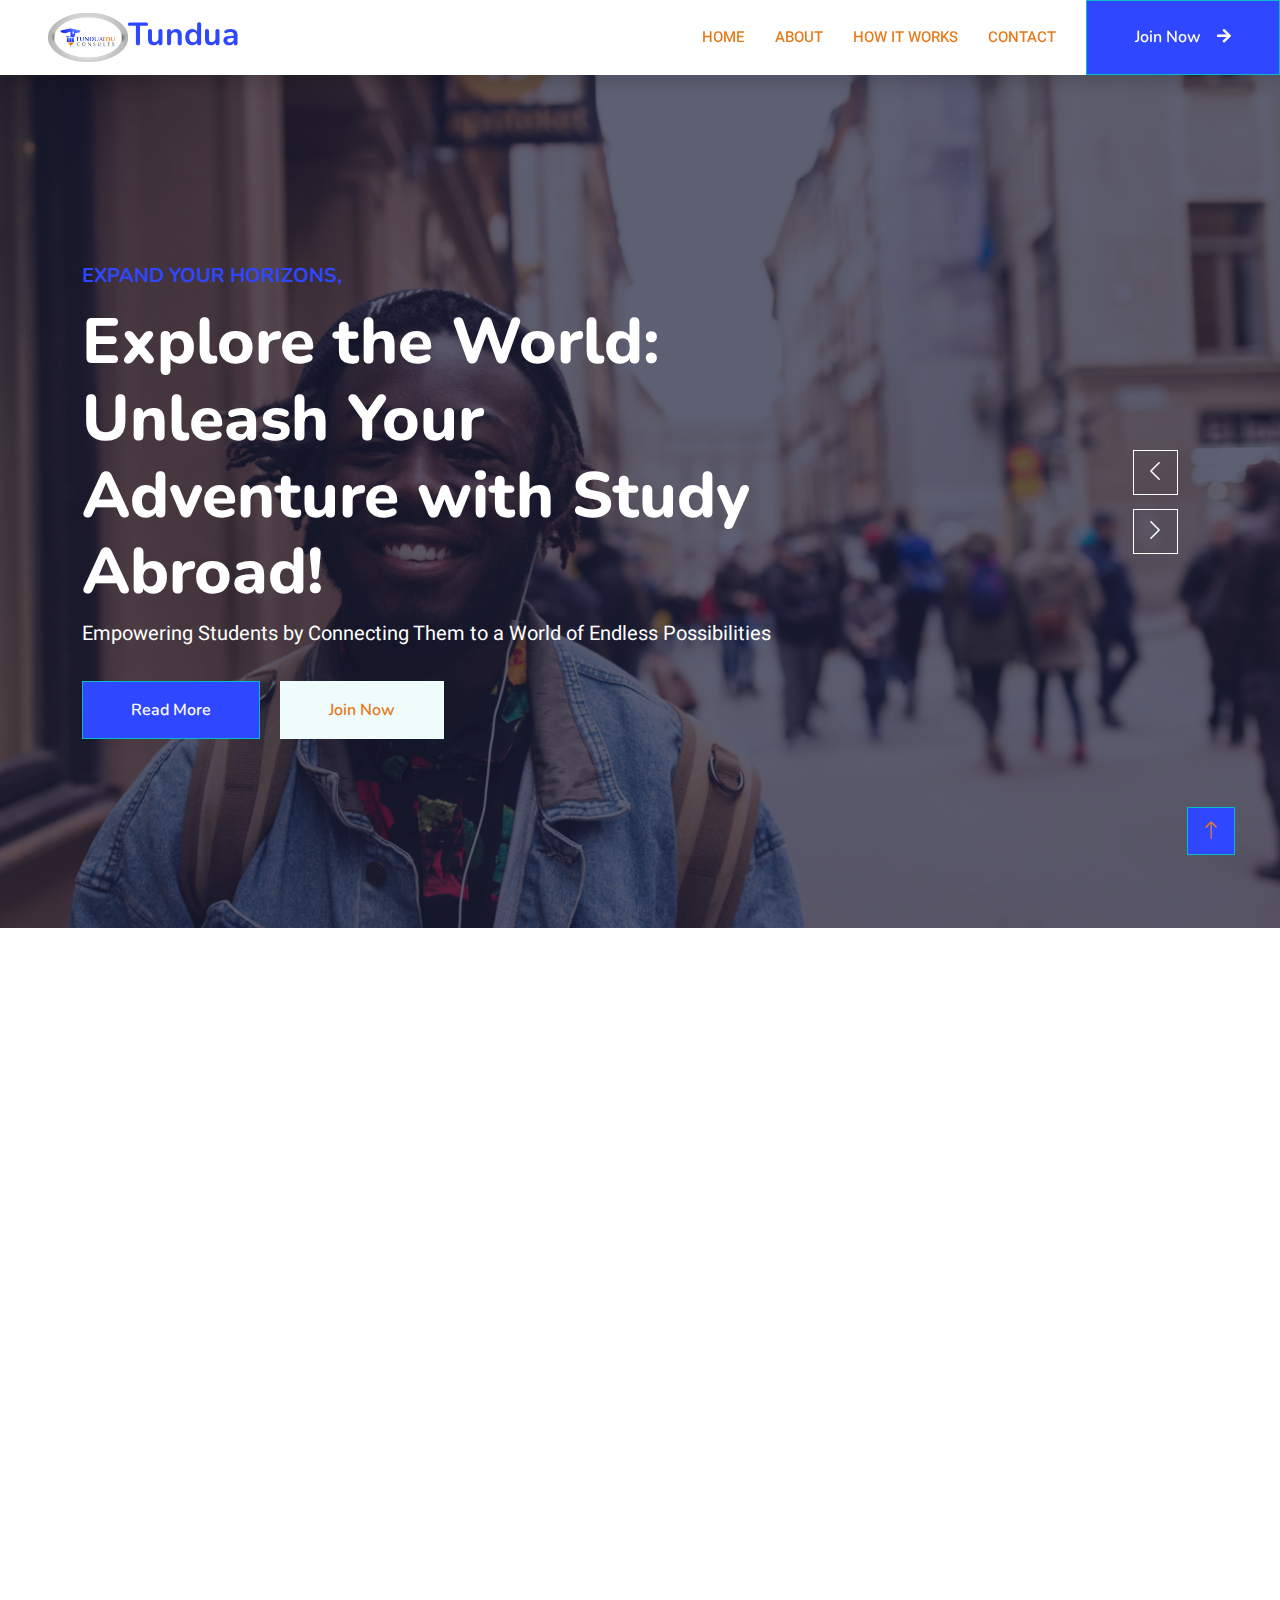
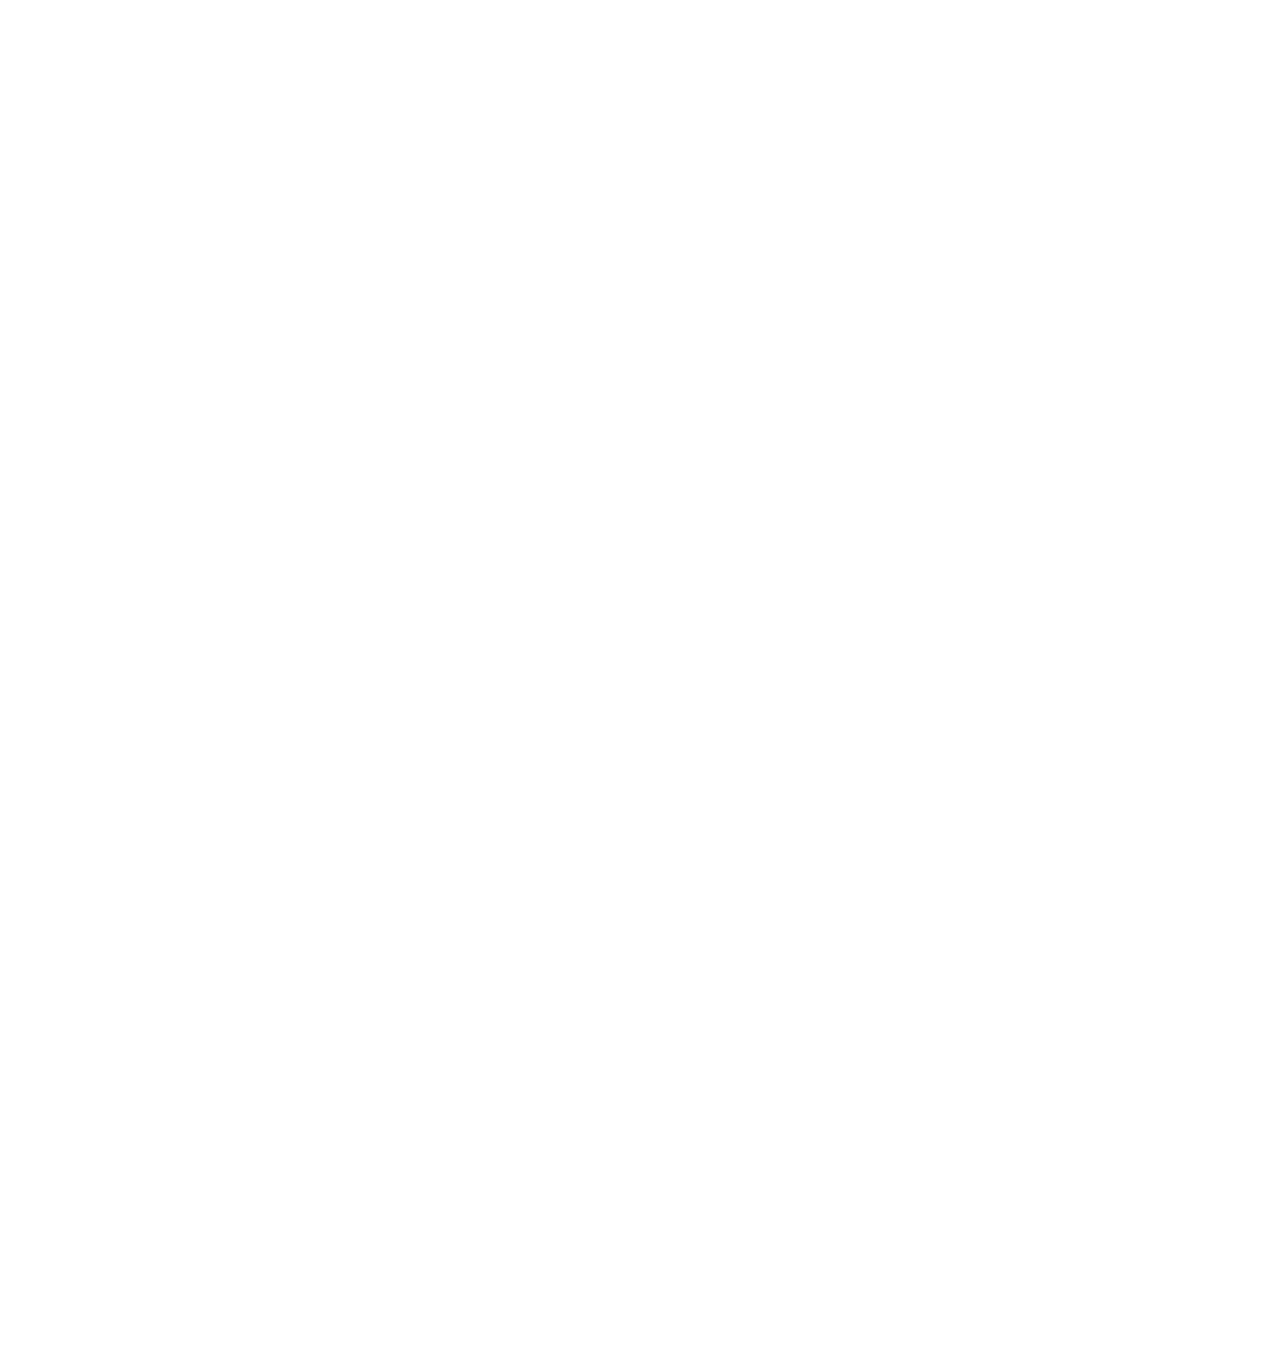
<file: index.html>
<!DOCTYPE html>
<html lang="en">
  <head>
    <meta charset="utf-8" />
    <title>Tundua Edu Consult</title>
    <meta content="width=device-width, initial-scale=1.0" name="viewport" />
    <meta content="" name="keywords" />
    <meta content="" name="description" />

    <!-- Favicon -->
    <link href="img/favicon.ico" rel="icon" />

    <!-- Google Web Fonts -->
    <link rel="preconnect" href="https://fonts.googleapis.com" />
    <link rel="preconnect" href="https://fonts.gstatic.com" crossorigin />
    <link
      href="https://fonts.googleapis.com/css2?family=Heebo:wght@400;500;600&family=Nunito:wght@600;700;800&display=swap"
      rel="stylesheet"
    />

    <!-- Icon Font Stylesheet -->
    <link
      href="https://cdnjs.cloudflare.com/ajax/libs/font-awesome/5.10.0/css/all.min.css"
      rel="stylesheet"
    />
    <link
      href="https://cdn.jsdelivr.net/npm/bootstrap-icons@1.4.1/font/bootstrap-icons.css"
      rel="stylesheet"
    />

    <!-- Libraries Stylesheet -->
    <link href="lib/animate/animate.min.css" rel="stylesheet" />
    <link href="lib/owlcarousel/assets/owl.carousel.min.css" rel="stylesheet" />

    <!-- Customized Bootstrap Stylesheet -->
    <link href="css/bootstrap.min.css" rel="stylesheet" />

    <!-- Template Stylesheet -->
    <link href="css/style.css" rel="stylesheet" />
  </head>

  <body>
    <!-- Spinner Start -->
    <div
      id="spinner"
      class="show bg-white position-fixed translate-middle w-100 vh-100 top-50 start-50 d-flex align-items-center justify-content-center"
    >
      <div
        class="spinner-border text-primary"
        style="width: 3rem; height: 3rem"
        role="status"
      >
        <span class="sr-only">Loading...</span>
      </div>
    </div>
    <!-- Spinner End -->

    <!-- Navbar Start -->
    <nav
      class="navbar navbar-expand-lg bg-white navbar-light shadow sticky-top p-0"
    >
      <a
        href="/"
        class="navbar-brand d-flex align-items-center px-4 px-lg-5"
      >
        <h2 class="m-0 text-primary">
          <img style="width: 80px;" src="img/tundua.png" alt=""></i>Tundua
        </h2>
      </a>
      <button
        type="button"
        class="navbar-toggler me-4"
        data-bs-toggle="collapse"
        data-bs-target="#navbarCollapse"
      >
        <span class="navbar-toggler-icon"></span>
      </button>
      <div class="collapse navbar-collapse" id="navbarCollapse">
        <div class="navbar-nav ms-auto p-4 p-lg-0">
          <a href="/" class="nav-item nav-link active">Home</a>
          <a href="about" class="nav-item nav-link">About</a>
          <a href="" class="nav-item nav-link">How it works</a>
          
          <a href="contact" class="nav-item nav-link">Contact</a>
        </div>
        <a
          style="color: #fff !important"
          href=""
          class="btn btn-primary py-4 px-lg-5 d-none d-lg-block"
          >Join Now<i class="fa fa-arrow-right ms-3"></i
        ></a>
      </div>
    </nav>
    <!-- Navbar End -->

    <!-- Carousel Start -->
    <div class="container-fluid p-0 mb-5">
      <div class="owl-carousel header-carousel position-relative">
        <div class="owl-carousel-item position-relative">
          <img class="img-fluid" src="img/tundua1.jpg" alt="" />
          <div
            class="position-absolute top-0 start-0 w-100 h-100 d-flex align-items-center"
            style="background: rgba(24, 29, 56, 0.7)"
          >
            <div class="container">
              <div class="row justify-content-start">
                <div class="col-sm-10 col-lg-8">
                  <h5
                    class="text-primary text-uppercase mb-3 animated slideInDown"
                  >
                    Expand Your Horizons,
                  </h5>
                  <h1 class="display-3 text-white animated slideInDown">
                    Explore the World: Unleash Your Adventure with Study Abroad!
                  </h1>
                  <p class="fs-5 text-white mb-4 pb-2">
                    Empowering Students by Connecting Them to a World of Endless Possibilities
                  </p>
                  <a
                    style="color: #fff !important"
                    href=""
                    class="btn btn-primary py-md-3 px-md-5 me-3 animated slideInLeft"
                    >Read More</a
                  >
                  <a
                    href=""
                    class="btn btn-light py-md-3 px-md-5 animated slideInRight"
                    >Join Now</a
                  >
                </div>
              </div>
            </div>
          </div>
        </div>
        <div class="owl-carousel-item position-relative">
          <img class="img-fluid" src="img/tundua2.jpg" alt="" />
          <div
            class="position-absolute top-0 start-0 w-100 h-100 d-flex align-items-center"
            style="background: rgba(24, 29, 56, 0.7)"
          >
            <div class="container">
              <div class="row justify-content-start">
                <div class="col-sm-10 col-lg-8">
                  <h5
                    class="text-primary text-uppercase mb-3 animated slideInDown"
                  ></h5>
                  <h1 class="display-3 text-white animated slideInDown">
                    Discover, Learn, Explore: Study Abroad Now!
                  </h1>
                  <p class="fs-5 text-white mb-4 pb-2">
                    Vero elitr justo clita lorem. Ipsum dolor at sed stet sit
                    diam no. Kasd rebum ipsum et diam justo clita et kasd rebum
                    sea sanctus eirmod elitr.
                  </p>
                  <a
                    style="color: #fff !important"
                    href=""
                    class="btn btn-primary py-md-3 px-md-5 me-3 animated slideInLeft"
                    >Read More</a
                  >
                  <a
                    href=""
                    class="btn btn-light py-md-3 px-md-5 animated slideInRight"
                    >Join Now</a
                  >
                </div>
              </div>
            </div>
          </div>
        </div>
      </div>
    </div>
    <!-- Carousel End -->

    <!-- Service Start -->
    <div class="container-xxl py-5">
      <div class="container">
        <div class="row g-4">
          <div class="col-lg-3 col-sm-6 wow fadeInUp" data-wow-delay="0.1s">
            <div class="service-item text-center pt-3">
              <div class="p-4">
                <i class="fa fa-3x fa-graduation-cap text-primary mb-4"></i>
                <h5 class="mb-3">Study Abroad</h5>
                <p>
                  Unlocking Doors to a World of Knowledge and Opportunities: Your Gateway to Global Education
                </p>
              </div>
            </div>
          </div>
          <div class="col-lg-3 col-sm-6 wow fadeInUp" data-wow-delay="0.3s">
            <div class="service-item text-center pt-3">
              <div class="p-4">
                <i class="fa fa-3x fa-globe text-primary mb-4"></i>
                <h5 class="mb-3">Explore The World</h5>
                <p>
                  Embark on an Adventure of a Lifetime: Exploring the World, One Step at a Time
                </p>
              </div>
            </div>
          </div>
          <div class="col-lg-3 col-sm-6 wow fadeInUp" data-wow-delay="0.5s">
            <div class="service-item text-center pt-3">
              <div class="p-4">
                <i class="fa fa-3x fa-home text-primary mb-4"></i>
                <h5 class="mb-3">Homely Environment</h5>
                <p>
                  Creating a Homely Environment Where Every Student Feels Like Family
                </p>
              </div>
            </div>
          </div>
          <div class="col-lg-3 col-sm-6 wow fadeInUp" data-wow-delay="0.7s">
            <div class="service-item text-center pt-3">
              <div class="p-4">
                <i class="fa fa-3x fa-book-open text-primary mb-4"></i>
                <h5 class="mb-3">Quality Education</h5>
                <p>
                  Guiding the Way to a Brighter Future: Our Unwavering Dedication to Delivering Quality Education
                </p>
              </div>
            </div>
          </div>
        </div>
      </div>
    </div>
    <!-- Service End -->

    <!-- About Start -->
    <div class="container-xxl py-5">
      <div class="container">
        <div class="row g-5">
          <div
            class="col-lg-6 wow fadeInUp"
            data-wow-delay="0.1s"
            style="min-height: 400px"
          >
            <div class="position-relative h-100">
              <img
                class="img-fluid position-absolute w-100 h-100"
                src="img/about.jpg"
                alt=""
                style="object-fit: cover"
              />
            </div>
          </div>
          <div class="col-lg-6 wow fadeInUp" data-wow-delay="0.3s">
            <h6 class="section-title bg-white text-start text-primary pe-3">
              About Us
            </h6>
            <h1 class="mb-4">Welcome to Tundua</h1>
            <p class="mb-4">
              Embark on an Extraordinary Educational Adventure with Tundua: Your
              Premier Study Abroad Experts!
            </p>
            <p class="mb-4">
              At Tundua, we believe that education knows no boundaries. That's
              why we specialize in helping students like you explore, learn, and
              thrive through transformative study abroad experiences across the
              globe. Our passion lies in making your study abroad dreams a
              tangible reality, and we do it with unwavering dedication.
            </p>
            <div class="row gy-2 gx-4 mb-4">
              <div class="col-sm-6">
                <p class="mb-0">
                  <i class="fa fa-arrow-right text-primary me-2"></i>
                  Expertise
                </p>
              </div>
              <div class="col-sm-6">
                <p class="mb-0">
                  <i class="fa fa-arrow-right text-primary me-2"></i>
                  Reputation
                </p>
              </div>
              <div class="col-sm-6">
                <p class="mb-0">
                  <i class="fa fa-arrow-right text-primary me-2"></i
                  >Global Reach
                </p>
              </div>
              <div class="col-sm-6">
                <p class="mb-0">
                  <i class="fa fa-arrow-right text-primary me-2"></i>
                  Comprehensive Services
                </p>
              </div>
              <div class="col-sm-6">
                <p class="mb-0">
                  <i class="fa fa-arrow-right text-primary me-2"></i>
                  Student-Centric Approach
                </p>
              </div>
              <div class="col-sm-6">
                <p class="mb-0">
                  <i class="fa fa-arrow-right text-primary me-2"></i
                  >Networking Opportunities
                </p>
              </div>
            </div>
            <a
              style="color: #fff !important"
              class="btn btn-primary py-3 px-5 mt-2"
              href=""
              >Read More</a
            >
          </div>
        </div>
      </div>
    </div>
    <!-- About End -->

    <!-- Testimonial Start -->
    <div class="container-xxl py-5 wow fadeInUp" data-wow-delay="0.1s">
      <div class="container">
        <div class="text-center">
          <h6 class="section-title bg-white text-center text-primary px-3">
            Testimonial
          </h6>
          <h1 class="mb-5">Our Client Say!</h1>
        </div>
        <div class="owl-carousel testimonial-carousel position-relative">
          <div class="testimonial-item text-center">
            <img
              class="border rounded-circle p-2 mx-auto mb-3"
              src="img/testimonial-1.jpg"
              style="width: 80px; height: 80px"
            />
            <h5 class="mb-0">Client Name</h5>
            <p>Profession</p>
            <div class="testimonial-text bg-light text-center p-4">
              <p class="mb-0">
                Tempor erat elitr rebum at clita. Diam dolor diam ipsum sit diam
                amet diam et eos. Clita erat ipsum et lorem et sit.
              </p>
            </div>
          </div>
          <div class="testimonial-item text-center">
            <img
              class="border rounded-circle p-2 mx-auto mb-3"
              src="img/testimonial-2.jpg"
              style="width: 80px; height: 80px"
            />
            <h5 class="mb-0">Client Name</h5>
            <p>Profession</p>
            <div class="testimonial-text bg-light text-center p-4">
              <p class="mb-0">
                Tempor erat elitr rebum at clita. Diam dolor diam ipsum sit diam
                amet diam et eos. Clita erat ipsum et lorem et sit.
              </p>
            </div>
          </div>
          <div class="testimonial-item text-center">
            <img
              class="border rounded-circle p-2 mx-auto mb-3"
              src="img/testimonial-3.jpg"
              style="width: 80px; height: 80px"
            />
            <h5 class="mb-0">Client Name</h5>
            <p>Profession</p>
            <div class="testimonial-text bg-light text-center p-4">
              <p class="mb-0">
                Tempor erat elitr rebum at clita. Diam dolor diam ipsum sit diam
                amet diam et eos. Clita erat ipsum et lorem et sit.
              </p>
            </div>
          </div>
          <div class="testimonial-item text-center">
            <img
              class="border rounded-circle p-2 mx-auto mb-3"
              src="img/testimonial-4.jpg"
              style="width: 80px; height: 80px"
            />
            <h5 class="mb-0">Client Name</h5>
            <p>Profession</p>
            <div class="testimonial-text bg-light text-center p-4">
              <p class="mb-0">
                Tempor erat elitr rebum at clita. Diam dolor diam ipsum sit diam
                amet diam et eos. Clita erat ipsum et lorem et sit.
              </p>
            </div>
          </div>
        </div>
      </div>
    </div>
    <!-- Testimonial End -->

    <!-- Footer Start -->
    <div
      class="container-fluid bg-dark text-light footer pt-5 mt-5 wow fadeIn"
      data-wow-delay="0.1s"
    >
      <div class="container py-5">
        <div class="row g-5">
          <div class="col-lg-4 col-md-6">
            <h4 class="text-white mb-3">Quick Link</h4>
            <a class="btn btn-link" href="">About Us</a>
            <a class="btn btn-link" href="">Contact Us</a>
            <a class="btn btn-link" href="">Privacy Policy</a>
            <a class="btn btn-link" href="">Terms & Condition</a>
            <a class="btn btn-link" href="">FAQs & Help</a>
          </div>
          <div class="col-lg-4 col-md-6">
            <h4 class="text-white mb-3">Contact</h4>
            <p class="mb-2">
              <i class="fa fa-map-marker-alt me-3"></i>Lagos Nigeria
            </p>
            <p class="mb-2">
              <i class="fa fa-phone-alt me-3"></i> 08027518328
            </p>
            <p class="mb-2">
              <i class="fa fa-envelope me-3"></i>info@tunduaedu.com
            </p>
            <div class="d-flex pt-2">
              <a class="btn btn-outline-light btn-social" href=""
                ><i class="fab fa-twitter"></i
              ></a>
              <a class="btn btn-outline-light btn-social" href=""
                ><i class="fab fa-facebook-f"></i
              ></a>
              <a class="btn btn-outline-light btn-social" href=""
                ><i class="fab fa-instagram"></i
              ></a>
              <a class="btn btn-outline-light btn-social" href=""
                ><i class="fab fa-envelope"></i
              ></a>
            </div>
          </div>
          
          <div class="col-lg-3 col-md-6">
            <h4 class="text-white mb-3">Newsletter</h4>
            <p>Subscribe to our Newsletter to get the latest travel trends</p>
            <div class="position-relative mx-auto" style="max-width: 400px">
              <input
                class="form-control border-0 w-100 py-3 ps-4 pe-5"
                type="text"
                placeholder="Your email"
              />
              <button
                type="button"
                class="btn btn-primary py-2 position-absolute top-0 end-0 mt-2 me-2"
              >
                SignUp
              </button>
            </div>
          </div>
        </div>
      </div>
      <div class="container">
        <div class="copyright">
          <div class="row">
            <div class="col-md-6 text-center text-md-start mb-3 mb-md-0">
              &copy; <a class="border-bottom" href="#">Tunduaedu Consult</a>, All
              Right Reserved.

              
            </div>
            <div class="col-md-6 text-center text-md-end">
              <div class="footer-menu">
                <a href="">Home</a>
                <a href="">Cookies</a>
                <a href="">Help</a>
                <a href="">FQAs</a>
              </div>
            </div>
          </div>
        </div>
      </div>
    </div>
    <!-- Footer End -->

    <!-- Back to Top -->
    <a href="#" class="btn btn-lg btn-primary btn-lg-square back-to-top"
      ><i class="bi bi-arrow-up"></i
    ></a>

    <!-- JavaScript Libraries -->
    <script src="https://code.jquery.com/jquery-3.4.1.min.js"></script>
    <script src="https://cdn.jsdelivr.net/npm/bootstrap@5.0.0/dist/js/bootstrap.bundle.min.js"></script>
    <script src="lib/wow/wow.min.js"></script>
    <script src="lib/easing/easing.min.js"></script>
    <script src="lib/waypoints/waypoints.min.js"></script>
    <script src="lib/owlcarousel/owl.carousel.min.js"></script>

    <!-- Template Javascript -->
    <script src="js/main.js"></script>
  </body>
</html>
</file>
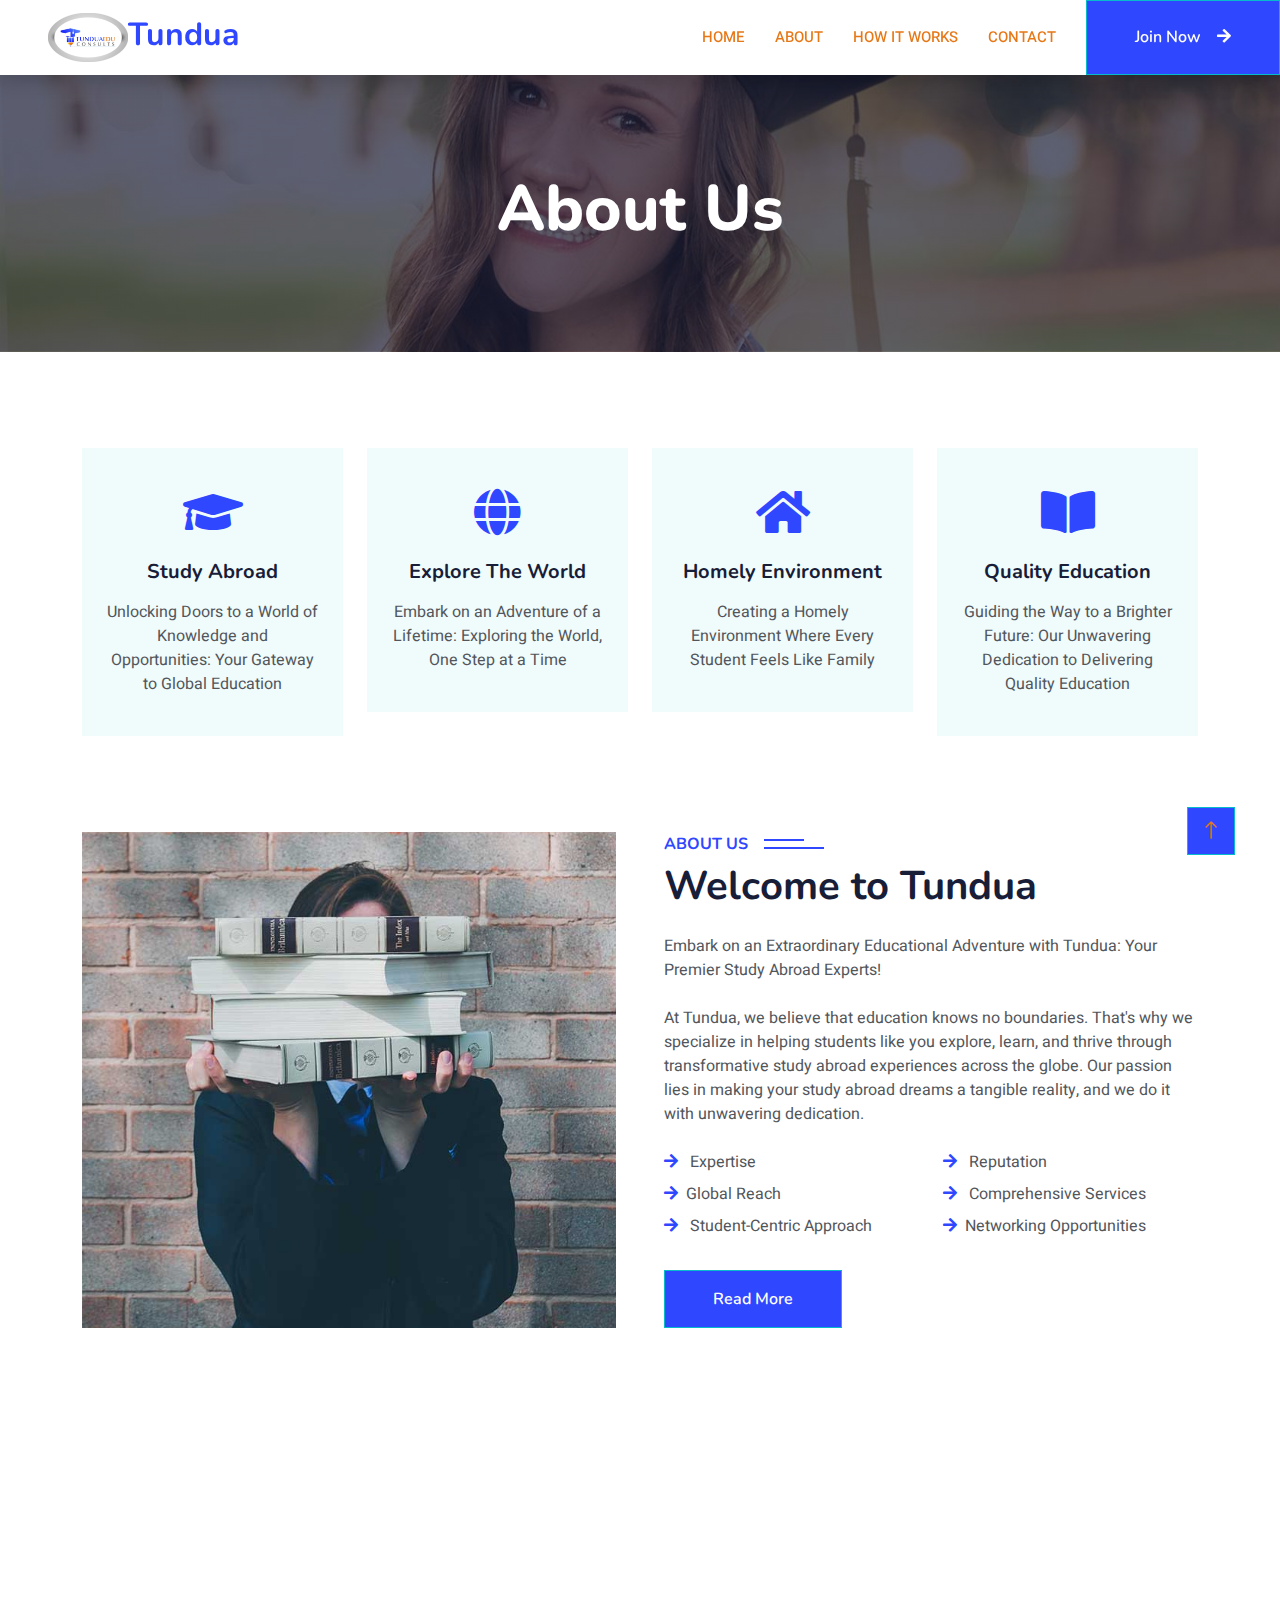
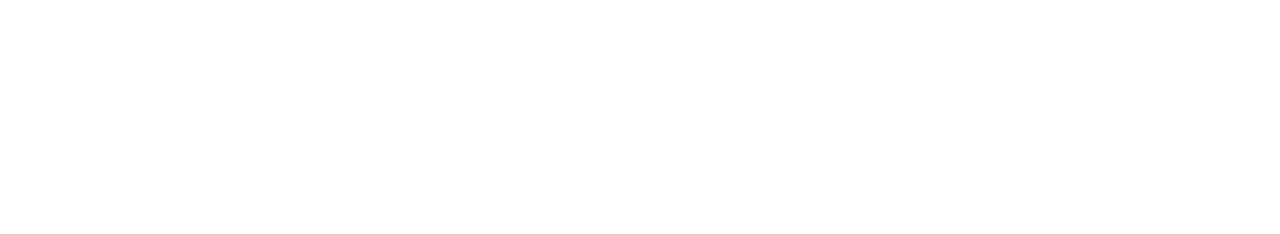
<file: about.html>
<!DOCTYPE html>
<html lang="en">

<head>
    <meta charset="utf-8">
    <title>Tundua Edu Consult </title>
    <meta content="width=device-width, initial-scale=1.0" name="viewport">
    <meta content="" name="keywords">
    <meta content="" name="description">

    <!-- Favicon -->
    <link href="img/favicon.ico" rel="icon">

    <!-- Google Web Fonts -->
    <link rel="preconnect" href="https://fonts.googleapis.com">
    <link rel="preconnect" href="https://fonts.gstatic.com" crossorigin>
    <link href="https://fonts.googleapis.com/css2?family=Heebo:wght@400;500;600&family=Nunito:wght@600;700;800&display=swap" rel="stylesheet">

    <!-- Icon Font Stylesheet -->
    <link href="https://cdnjs.cloudflare.com/ajax/libs/font-awesome/5.10.0/css/all.min.css" rel="stylesheet">
    <link href="https://cdn.jsdelivr.net/npm/bootstrap-icons@1.4.1/font/bootstrap-icons.css" rel="stylesheet">

    <!-- Libraries Stylesheet -->
    <link href="lib/animate/animate.min.css" rel="stylesheet">
    <link href="lib/owlcarousel/assets/owl.carousel.min.css" rel="stylesheet">

    <!-- Customized Bootstrap Stylesheet -->
    <link href="css/bootstrap.min.css" rel="stylesheet">

    <!-- Template Stylesheet -->
    <link href="css/style.css" rel="stylesheet">
</head>

<body>
    <!-- Spinner Start -->
    <div id="spinner" class="show bg-white position-fixed translate-middle w-100 vh-100 top-50 start-50 d-flex align-items-center justify-content-center">
        <div class="spinner-border text-primary" style="width: 3rem; height: 3rem;" role="status">
            <span class="sr-only">Loading...</span>
        </div>
    </div>
    <!-- Spinner End -->


    <!-- Navbar Start -->
    <nav
      class="navbar navbar-expand-lg bg-white navbar-light shadow sticky-top p-0"
    >
      <a
        href="/"
        class="navbar-brand d-flex align-items-center px-4 px-lg-5"
      >
        <h2 class="m-0 text-primary">
          <img style="width: 80px;" src="img/tundua.png" alt=""></i>Tundua
        </h2>
      </a>
      <button
        type="button"
        class="navbar-toggler me-4"
        data-bs-toggle="collapse"
        data-bs-target="#navbarCollapse"
      >
        <span class="navbar-toggler-icon"></span>
      </button>
      <div class="collapse navbar-collapse" id="navbarCollapse">
        <div class="navbar-nav ms-auto p-4 p-lg-0">
          <a href="/" class="nav-item nav-link ">Home</a>
          <a href="about" class="nav-item nav-link active">About</a>
          <a href="" class="nav-item nav-link">How it works</a>
          
          <a href="contact" class="nav-item nav-link">Contact</a>
        </div>
        <a
          style="color: #fff !important"
          href=""
          class="btn btn-primary py-4 px-lg-5 d-none d-lg-block"
          >Join Now<i class="fa fa-arrow-right ms-3"></i
        ></a>
      </div>
    </nav>
    <!-- Navbar End -->


    <!-- Header Start -->
    <div class="container-fluid bg-primary py-5 mb-5 page-header">
        <div class="container py-5">
            <div class="row justify-content-center">
                <div class="col-lg-10 text-center">
                    <h1 class="display-3 text-white animated slideInDown">About Us</h1>
                    
                </div>
            </div>
        </div>
    </div>
    <!-- Header End -->


    <!-- Service Start -->
    <div class="container-xxl py-5">
      <div class="container">
        <div class="row g-4">
          <div class="col-lg-3 col-sm-6 wow fadeInUp" data-wow-delay="0.1s">
            <div class="service-item text-center pt-3">
              <div class="p-4">
                <i class="fa fa-3x fa-graduation-cap text-primary mb-4"></i>
                <h5 class="mb-3">Study Abroad</h5>
                <p>
                  Unlocking Doors to a World of Knowledge and Opportunities: Your Gateway to Global Education
                </p>
              </div>
            </div>
          </div>
          <div class="col-lg-3 col-sm-6 wow fadeInUp" data-wow-delay="0.3s">
            <div class="service-item text-center pt-3">
              <div class="p-4">
                <i class="fa fa-3x fa-globe text-primary mb-4"></i>
                <h5 class="mb-3">Explore The World</h5>
                <p>
                  Embark on an Adventure of a Lifetime: Exploring the World, One Step at a Time
                </p>
              </div>
            </div>
          </div>
          <div class="col-lg-3 col-sm-6 wow fadeInUp" data-wow-delay="0.5s">
            <div class="service-item text-center pt-3">
              <div class="p-4">
                <i class="fa fa-3x fa-home text-primary mb-4"></i>
                <h5 class="mb-3">Homely Environment</h5>
                <p>
                  Creating a Homely Environment Where Every Student Feels Like Family
                </p>
              </div>
            </div>
          </div>
          <div class="col-lg-3 col-sm-6 wow fadeInUp" data-wow-delay="0.7s">
            <div class="service-item text-center pt-3">
              <div class="p-4">
                <i class="fa fa-3x fa-book-open text-primary mb-4"></i>
                <h5 class="mb-3">Quality Education</h5>
                <p>
                  Guiding the Way to a Brighter Future: Our Unwavering Dedication to Delivering Quality Education
                </p>
              </div>
            </div>
          </div>
        </div>
      </div>
    </div>
    <!-- Service End -->

    <!-- About Start -->
    <div class="container-xxl py-5">
      <div class="container">
        <div class="row g-5">
          <div
            class="col-lg-6 wow fadeInUp"
            data-wow-delay="0.1s"
            style="min-height: 400px"
          >
            <div class="position-relative h-100">
              <img
                class="img-fluid position-absolute w-100 h-100"
                src="img/about.jpg"
                alt=""
                style="object-fit: cover"
              />
            </div>
          </div>
          <div class="col-lg-6 wow fadeInUp" data-wow-delay="0.3s">
            <h6 class="section-title bg-white text-start text-primary pe-3">
              About Us
            </h6>
            <h1 class="mb-4">Welcome to Tundua</h1>
            <p class="mb-4">
              Embark on an Extraordinary Educational Adventure with Tundua: Your
              Premier Study Abroad Experts!
            </p>
            <p class="mb-4">
              At Tundua, we believe that education knows no boundaries. That's
              why we specialize in helping students like you explore, learn, and
              thrive through transformative study abroad experiences across the
              globe. Our passion lies in making your study abroad dreams a
              tangible reality, and we do it with unwavering dedication.
            </p>
            <div class="row gy-2 gx-4 mb-4">
              <div class="col-sm-6">
                <p class="mb-0">
                  <i class="fa fa-arrow-right text-primary me-2"></i>
                  Expertise
                </p>
              </div>
              <div class="col-sm-6">
                <p class="mb-0">
                  <i class="fa fa-arrow-right text-primary me-2"></i>
                  Reputation
                </p>
              </div>
              <div class="col-sm-6">
                <p class="mb-0">
                  <i class="fa fa-arrow-right text-primary me-2"></i
                  >Global Reach
                </p>
              </div>
              <div class="col-sm-6">
                <p class="mb-0">
                  <i class="fa fa-arrow-right text-primary me-2"></i>
                  Comprehensive Services
                </p>
              </div>
              <div class="col-sm-6">
                <p class="mb-0">
                  <i class="fa fa-arrow-right text-primary me-2"></i>
                  Student-Centric Approach
                </p>
              </div>
              <div class="col-sm-6">
                <p class="mb-0">
                  <i class="fa fa-arrow-right text-primary me-2"></i
                  >Networking Opportunities
                </p>
              </div>
            </div>
            <a
              style="color: #fff !important"
              class="btn btn-primary py-3 px-5 mt-2"
              href=""
              >Read More</a
            >
          </div>
        </div>
      </div>
    </div>
    <!-- About End -->


    
        

    <!-- Footer Start -->
     <div
      class="container-fluid bg-dark text-light footer pt-5 mt-5 wow fadeIn"
      data-wow-delay="0.1s"
    >
      <div class="container py-5">
        <div class="row g-5">
          <div class="col-lg-4 col-md-6">
            <h4 class="text-white mb-3">Quick Link</h4>
            <a class="btn btn-link" href="">About Us</a>
            <a class="btn btn-link" href="">Contact Us</a>
            <a class="btn btn-link" href="">Privacy Policy</a>
            <a class="btn btn-link" href="">Terms & Condition</a>
            <a class="btn btn-link" href="">FAQs & Help</a>
          </div>
          <div class="col-lg-4 col-md-6">
            <h4 class="text-white mb-3">Contact</h4>
            <p class="mb-2">
              <i class="fa fa-map-marker-alt me-3"></i>Lagos Nigeria
            </p>
            <p class="mb-2">
              <i class="fa fa-phone-alt me-3"></i> 08027518328
            </p>
            <p class="mb-2">
              <i class="fa fa-envelope me-3"></i>info@tunduaedu.com
            </p>
            <div class="d-flex pt-2">
              <a class="btn btn-outline-light btn-social" href=""
                ><i class="fab fa-twitter"></i
              ></a>
              <a class="btn btn-outline-light btn-social" href=""
                ><i class="fab fa-facebook-f"></i
              ></a>
              <a class="btn btn-outline-light btn-social" href=""
                ><i class="fab fa-instagram"></i
              ></a>
              <a class="btn btn-outline-light btn-social" href=""
                ><i class="fab fa-envelope"></i
              ></a>
            </div>
          </div>
          
          <div class="col-lg-3 col-md-6">
            <h4 class="text-white mb-3">Newsletter</h4>
            <p>Subscribe to our Newsletter to get the latest travel trends</p>
            <div class="position-relative mx-auto" style="max-width: 400px">
              <input
                class="form-control border-0 w-100 py-3 ps-4 pe-5"
                type="text"
                placeholder="Your email"
              />
              <button
                type="button"
                class="btn btn-primary py-2 position-absolute top-0 end-0 mt-2 me-2"
              >
                SignUp
              </button>
            </div>
          </div>
        </div>
      </div>
      <div class="container">
        <div class="copyright">
          <div class="row">
            <div class="col-md-6 text-center text-md-start mb-3 mb-md-0">
              &copy; <a class="border-bottom" href="#">Tunduaedu Consult</a>, All
              Right Reserved.

              
            </div>
            <div class="col-md-6 text-center text-md-end">
              <div class="footer-menu">
                <a href="">Home</a>
                <a href="">Cookies</a>
                <a href="">Help</a>
                <a href="">FQAs</a>
              </div>
            </div>
          </div>
        </div>
      </div>
    </div>
    <!-- Footer End -->


    <!-- Back to Top -->
    <a href="#" class="btn btn-lg btn-primary btn-lg-square back-to-top"><i class="bi bi-arrow-up"></i></a>


    <!-- JavaScript Libraries -->
    <script src="https://code.jquery.com/jquery-3.4.1.min.js"></script>
    <script src="https://cdn.jsdelivr.net/npm/bootstrap@5.0.0/dist/js/bootstrap.bundle.min.js"></script>
    <script src="lib/wow/wow.min.js"></script>
    <script src="lib/easing/easing.min.js"></script>
    <script src="lib/waypoints/waypoints.min.js"></script>
    <script src="lib/owlcarousel/owl.carousel.min.js"></script>

    <!-- Template Javascript -->
    <script src="js/main.js"></script>
</body>

</html>
</file>
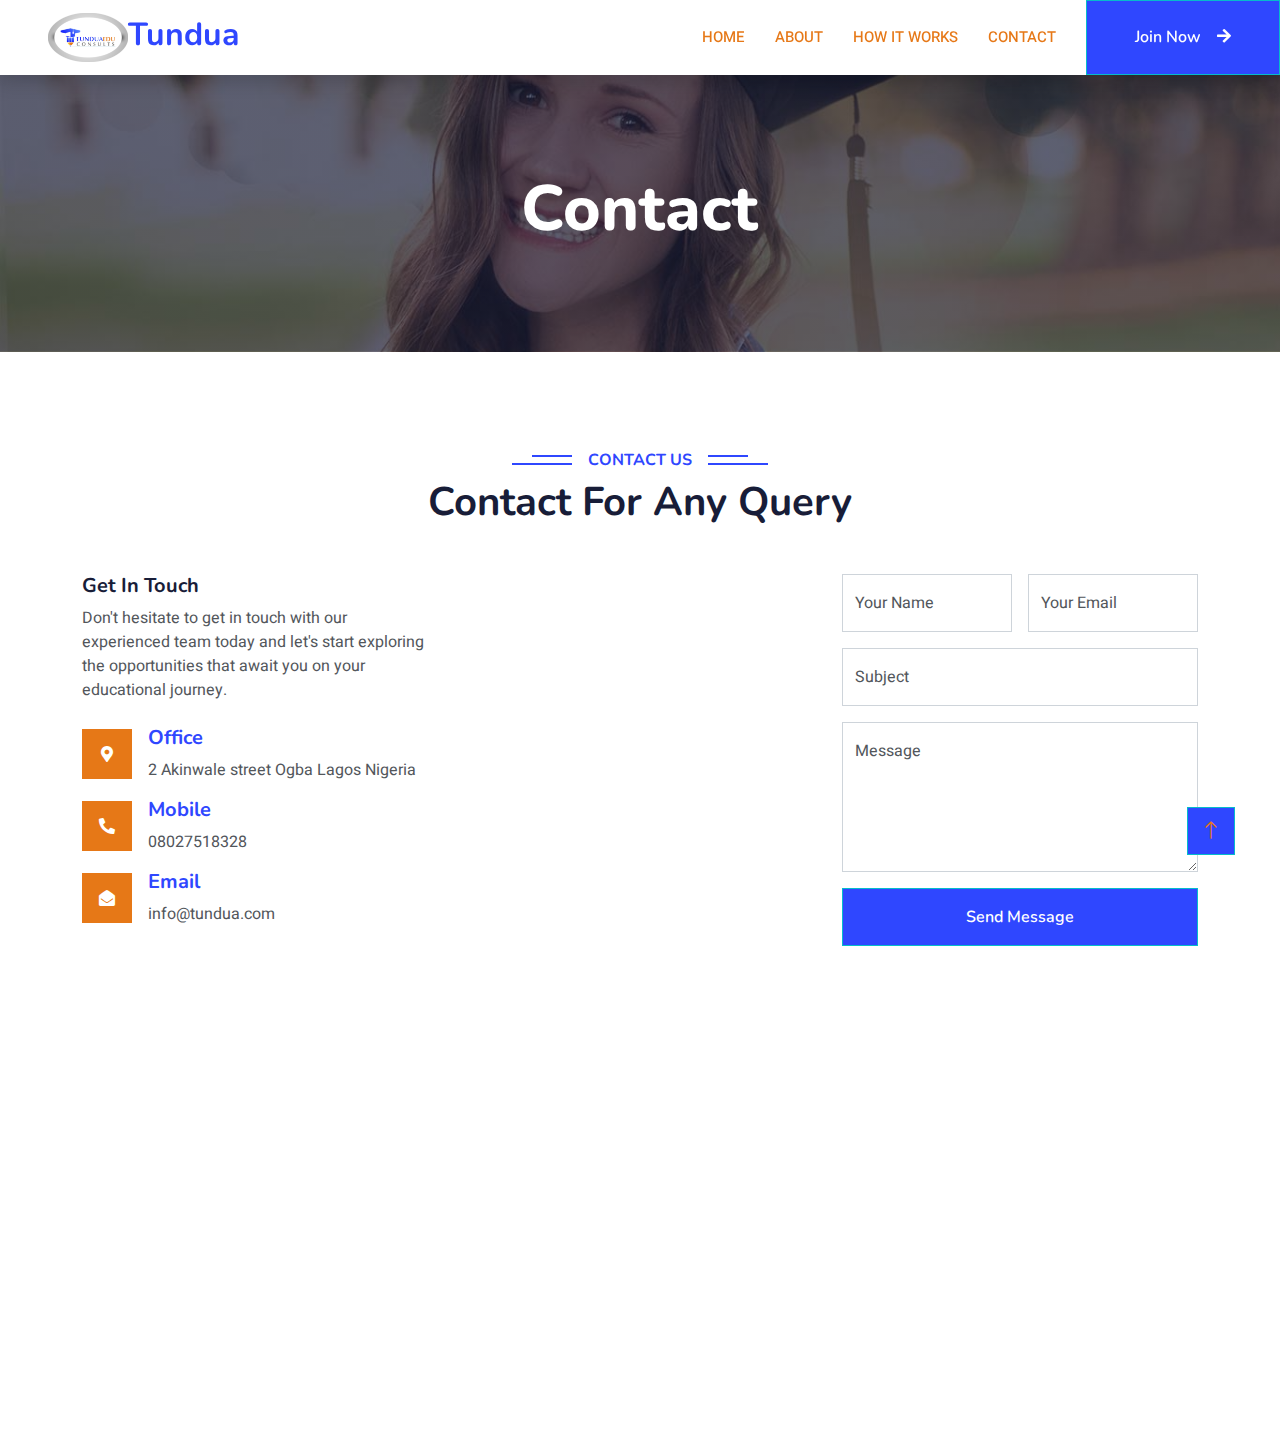
<file: contact.html>
<!DOCTYPE html>
<html lang="en">

<head>
    <meta charset="utf-8" />
    <title>Tundua Edu Consult</title>
    <meta content="width=device-width, initial-scale=1.0" name="viewport" />
    <meta content="" name="keywords" />
    <meta content="" name="description" />

    <!-- Favicon -->
    <link href="img/favicon.ico" rel="icon" />

    <!-- Google Web Fonts -->
    <link rel="preconnect" href="https://fonts.googleapis.com" />
    <link rel="preconnect" href="https://fonts.gstatic.com" crossorigin />
    <link
      href="https://fonts.googleapis.com/css2?family=Heebo:wght@400;500;600&family=Nunito:wght@600;700;800&display=swap"
      rel="stylesheet"
    />

    <!-- Icon Font Stylesheet -->
    <link
      href="https://cdnjs.cloudflare.com/ajax/libs/font-awesome/5.10.0/css/all.min.css"
      rel="stylesheet"
    />
    <link
      href="https://cdn.jsdelivr.net/npm/bootstrap-icons@1.4.1/font/bootstrap-icons.css"
      rel="stylesheet"
    />

    <!-- Libraries Stylesheet -->
    <link href="lib/animate/animate.min.css" rel="stylesheet" />
    <link href="lib/owlcarousel/assets/owl.carousel.min.css" rel="stylesheet" />

    <!-- Customized Bootstrap Stylesheet -->
    <link href="css/bootstrap.min.css" rel="stylesheet" />

    <!-- Template Stylesheet -->
    <link href="css/style.css" rel="stylesheet" />
  </head>

<body>
    <!-- Spinner Start -->
    <div id="spinner" class="show bg-white position-fixed translate-middle w-100 vh-100 top-50 start-50 d-flex align-items-center justify-content-center">
        <div class="spinner-border text-primary" style="width: 3rem; height: 3rem;" role="status">
            <span class="sr-only">Loading...</span>
        </div>
    </div>
    <!-- Spinner End -->


    <!-- Navbar Start -->
   <nav
      class="navbar navbar-expand-lg bg-white navbar-light shadow sticky-top p-0"
    >
      <a
        href="/"
        class="navbar-brand d-flex align-items-center px-4 px-lg-5"
      >
        <h2 class="m-0 text-primary">
          <img style="width: 80px;" src="img/tundua.png" alt=""></i>Tundua
        </h2>
      </a>
      <button
        type="button"
        class="navbar-toggler me-4"
        data-bs-toggle="collapse"
        data-bs-target="#navbarCollapse"
      >
        <span class="navbar-toggler-icon"></span>
      </button>
      <div class="collapse navbar-collapse" id="navbarCollapse">
        <div class="navbar-nav ms-auto p-4 p-lg-0">
          <a href="/" class="nav-item nav-link ">Home</a>
          <a href="about" class="nav-item nav-link">About</a>
          <a href="" class="nav-item nav-link">How it works</a>
          
          <a href="contact" class="nav-item nav-link active">Contact</a>
        </div>
        <a
          style="color: #fff !important"
          href=""
          class="btn btn-primary py-4 px-lg-5 d-none d-lg-block"
          >Join Now<i class="fa fa-arrow-right ms-3"></i
        ></a>
      </div>
    </nav>
    <!-- Navbar End -->


    <!-- Header Start -->
    <div class="container-fluid bg-primary py-5 mb-5 page-header">
        <div class="container py-5">
            <div class="row justify-content-center">
                <div class="col-lg-10 text-center">
                    <h1 class="display-3 text-white animated slideInDown">Contact</h1>
                    
                </div>
            </div>
        </div>
    </div>
    <!-- Header End -->


    <!-- Contact Start -->
    <div class="container-xxl py-5">
        <div class="container">
            <div class="text-center wow fadeInUp" data-wow-delay="0.1s">
                <h6 class="section-title bg-white text-center text-primary px-3">Contact Us</h6>
                <h1 class="mb-5">Contact For Any Query</h1>
            </div>
            <div class="row g-4">
                <div class="col-lg-4 col-md-6 wow fadeInUp" data-wow-delay="0.1s">
                    <h5>Get In Touch</h5>
                    <p class="mb-4">Don't hesitate to get in touch with our experienced team today and let's start exploring the opportunities that await you on your educational journey.</p>
                    <div class="d-flex align-items-center mb-3">
                        <div class="d-flex align-items-center justify-content-center flex-shrink-0 bg-primary" style="width: 50px; height: 50px;">
                            <i class="fa fa-map-marker-alt text-white"></i>
                        </div>
                        <div class="ms-3">
                            <h5 class="text-primary">Office</h5>
                            <p class="mb-0">2 Akinwale street Ogba Lagos Nigeria</p>
                        </div>
                    </div>
                    <div class="d-flex align-items-center mb-3">
                        <div class="d-flex align-items-center justify-content-center flex-shrink-0 bg-primary" style="width: 50px; height: 50px;">
                            <i class="fa fa-phone-alt text-white"></i>
                        </div>
                        <div class="ms-3">
                            <h5 class="text-primary">Mobile</h5>
                            <p class="mb-0">08027518328</p>
                        </div>
                    </div>
                    <div class="d-flex align-items-center">
                        <div class="d-flex align-items-center justify-content-center flex-shrink-0 bg-primary" style="width: 50px; height: 50px;">
                            <i class="fa fa-envelope-open text-white"></i>
                        </div>
                        <div class="ms-3">
                            <h5 class="text-primary">Email</h5>
                            <p class="mb-0">info@tundua.com</p>
                        </div>
                    </div>
                </div>
                <div class="col-lg-4 col-md-6 wow fadeInUp" data-wow-delay="0.3s">
                    <iframe class="position-relative rounded w-100 h-100"
                        src="https://www.google.com/maps/embed?pb=!1m18!1m12!1m3!1d3001156.4288297426!2d-78.01371936852176!3d42.72876761954724!2m3!1f0!2f0!3f0!3m2!1i1024!2i768!4f13.1!3m3!1m2!1s0x4ccc4bf0f123a5a9%3A0xddcfc6c1de189567!2sNew%20York%2C%20USA!5e0!3m2!1sen!2sbd!4v1603794290143!5m2!1sen!2sbd"
                        frameborder="0" style="min-height: 300px; border:0;" allowfullscreen="" aria-hidden="false"
                        tabindex="0"></iframe>
                </div>
                <div class="col-lg-4 col-md-12 wow fadeInUp" data-wow-delay="0.5s">
                    <form>
                        <div class="row g-3">
                            <div class="col-md-6">
                                <div class="form-floating">
                                    <input type="text" class="form-control" id="name" placeholder="Your Name">
                                    <label for="name">Your Name</label>
                                </div>
                            </div>
                            <div class="col-md-6">
                                <div class="form-floating">
                                    <input type="email" class="form-control" id="email" placeholder="Your Email">
                                    <label for="email">Your Email</label>
                                </div>
                            </div>
                            <div class="col-12">
                                <div class="form-floating">
                                    <input type="text" class="form-control" id="subject" placeholder="Subject">
                                    <label for="subject">Subject</label>
                                </div>
                            </div>
                            <div class="col-12">
                                <div class="form-floating">
                                    <textarea class="form-control" placeholder="Leave a message here" id="message" style="height: 150px"></textarea>
                                    <label for="message">Message</label>
                                </div>
                            </div>
                            <div class="col-12">
                                <button class="btn btn-primary w-100 py-3" type="submit">Send Message</button>
                            </div>
                        </div>
                    </form>
                </div>
            </div>
        </div>
    </div>
    <!-- Contact End -->


    <!-- Footer Start -->
    <div
      class="container-fluid bg-dark text-light footer pt-5 mt-5 wow fadeIn"
      data-wow-delay="0.1s"
    >
      <div class="container py-5">
        <div class="row g-5">
          <div class="col-lg-4 col-md-6">
            <h4 class="text-white mb-3">Quick Link</h4>
            <a class="btn btn-link" href="">About Us</a>
            <a class="btn btn-link" href="">Contact Us</a>
            <a class="btn btn-link" href="">Privacy Policy</a>
            <a class="btn btn-link" href="">Terms & Condition</a>
            <a class="btn btn-link" href="">FAQs & Help</a>
          </div>
          <div class="col-lg-4 col-md-6">
            <h4 class="text-white mb-3">Contact</h4>
            <p class="mb-2">
              <i class="fa fa-map-marker-alt me-3"></i>Lagos Nigeria
            </p>
            <p class="mb-2">
              <i class="fa fa-phone-alt me-3"></i> 08027518328
            </p>
            <p class="mb-2">
              <i class="fa fa-envelope me-3"></i>info@tunduaedu.com
            </p>
            <div class="d-flex pt-2">
              <a class="btn btn-outline-light btn-social" href=""
                ><i class="fab fa-twitter"></i
              ></a>
              <a class="btn btn-outline-light btn-social" href=""
                ><i class="fab fa-facebook-f"></i
              ></a>
              <a class="btn btn-outline-light btn-social" href=""
                ><i class="fab fa-instagram"></i
              ></a>
              <a class="btn btn-outline-light btn-social" href=""
                ><i class="fab fa-envelope"></i
              ></a>
            </div>
          </div>
          
          <div class="col-lg-3 col-md-6">
            <h4 class="text-white mb-3">Newsletter</h4>
            <p>Subscribe to our Newsletter to get the latest travel trends</p>
            <div class="position-relative mx-auto" style="max-width: 400px">
              <input
                class="form-control border-0 w-100 py-3 ps-4 pe-5"
                type="text"
                placeholder="Your email"
              />
              <button
                type="button"
                class="btn btn-primary py-2 position-absolute top-0 end-0 mt-2 me-2"
              >
                SignUp
              </button>
            </div>
          </div>
        </div>
      </div>
      <div class="container">
        <div class="copyright">
          <div class="row">
            <div class="col-md-6 text-center text-md-start mb-3 mb-md-0">
              &copy; <a class="border-bottom" href="#">Tunduaedu Consult</a>, All
              Right Reserved.

              
            </div>
            <div class="col-md-6 text-center text-md-end">
              <div class="footer-menu">
                <a href="">Home</a>
                <a href="">Cookies</a>
                <a href="">Help</a>
                <a href="">FQAs</a>
              </div>
            </div>
          </div>
        </div>
      </div>
    </div>
    <!-- Footer End -->


    <!-- Back to Top -->
    <a href="#" class="btn btn-lg btn-primary btn-lg-square back-to-top"><i class="bi bi-arrow-up"></i></a>


    <!-- JavaScript Libraries -->
    <script src="https://code.jquery.com/jquery-3.4.1.min.js"></script>
    <script src="https://cdn.jsdelivr.net/npm/bootstrap@5.0.0/dist/js/bootstrap.bundle.min.js"></script>
    <script src="lib/wow/wow.min.js"></script>
    <script src="lib/easing/easing.min.js"></script>
    <script src="lib/waypoints/waypoints.min.js"></script>
    <script src="lib/owlcarousel/owl.carousel.min.js"></script>

    <!-- Template Javascript -->
    <script src="js/main.js"></script>
</body>

</html>
</file>
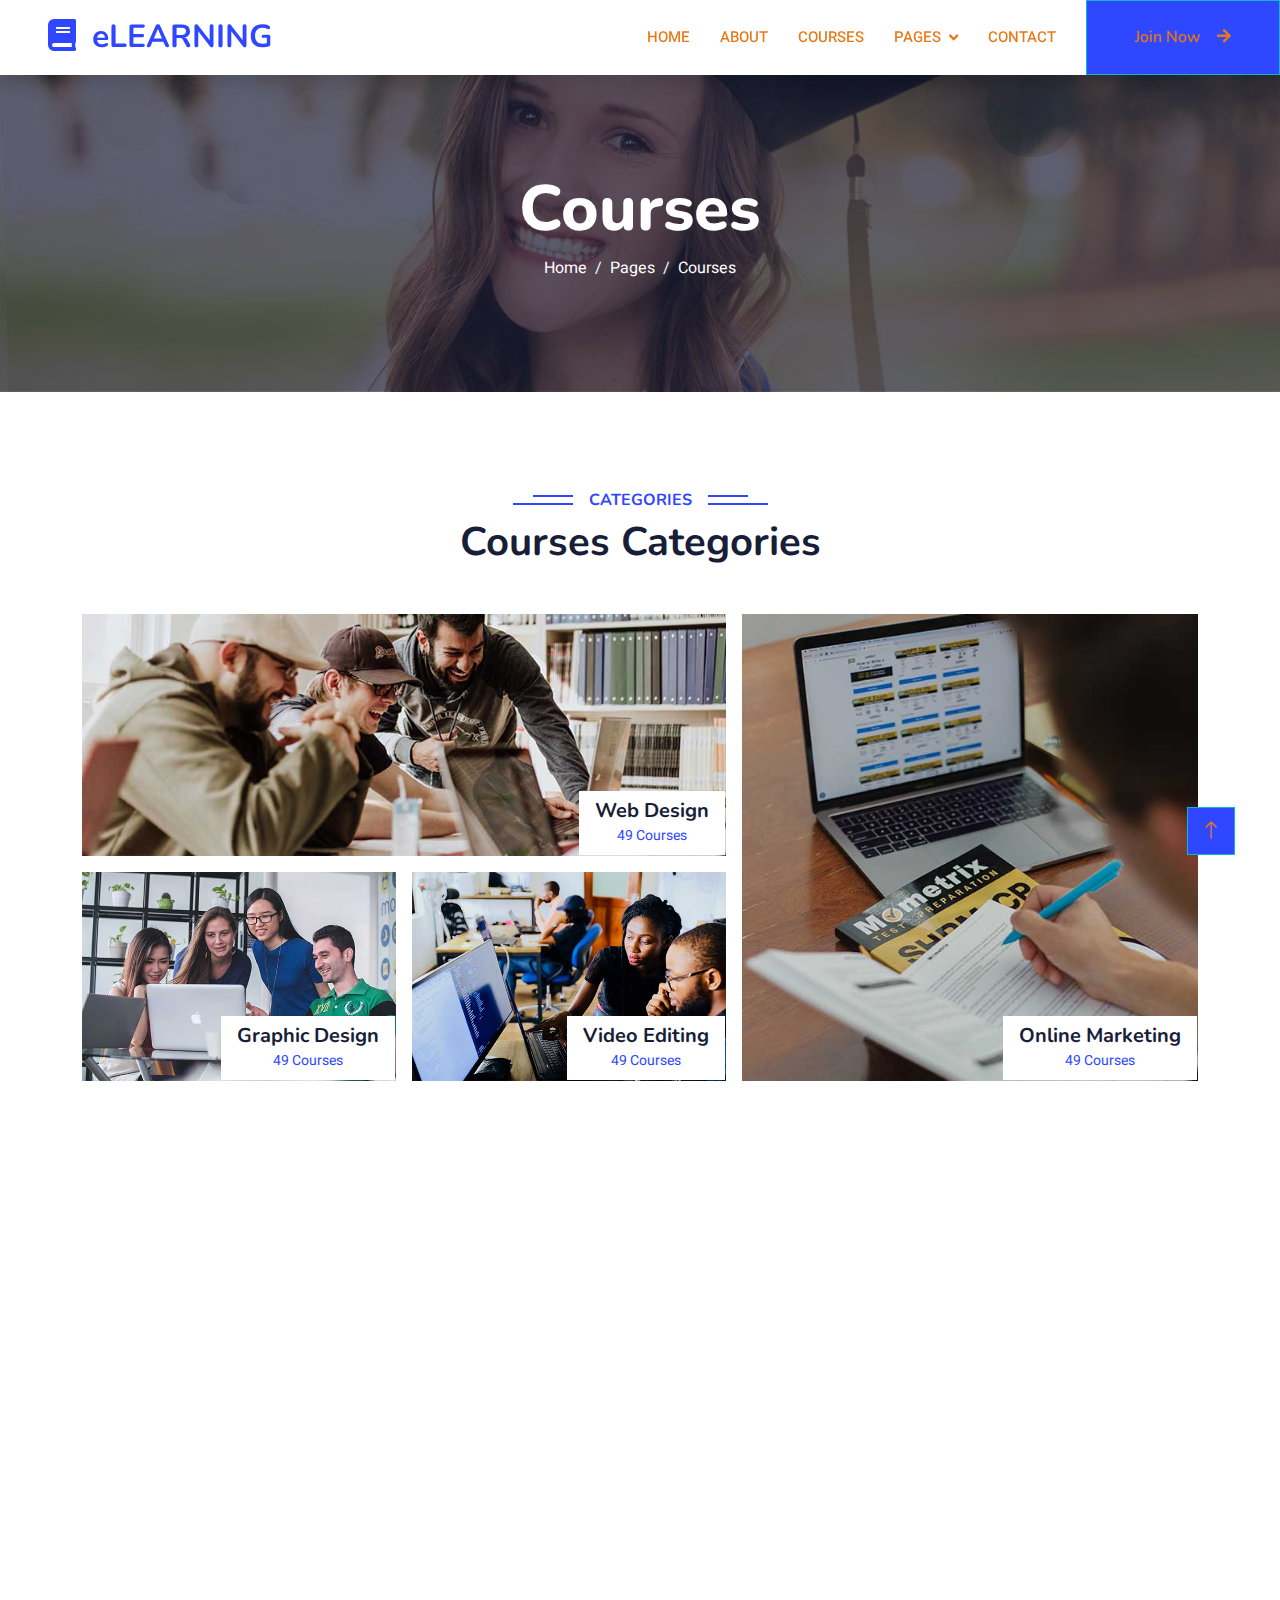
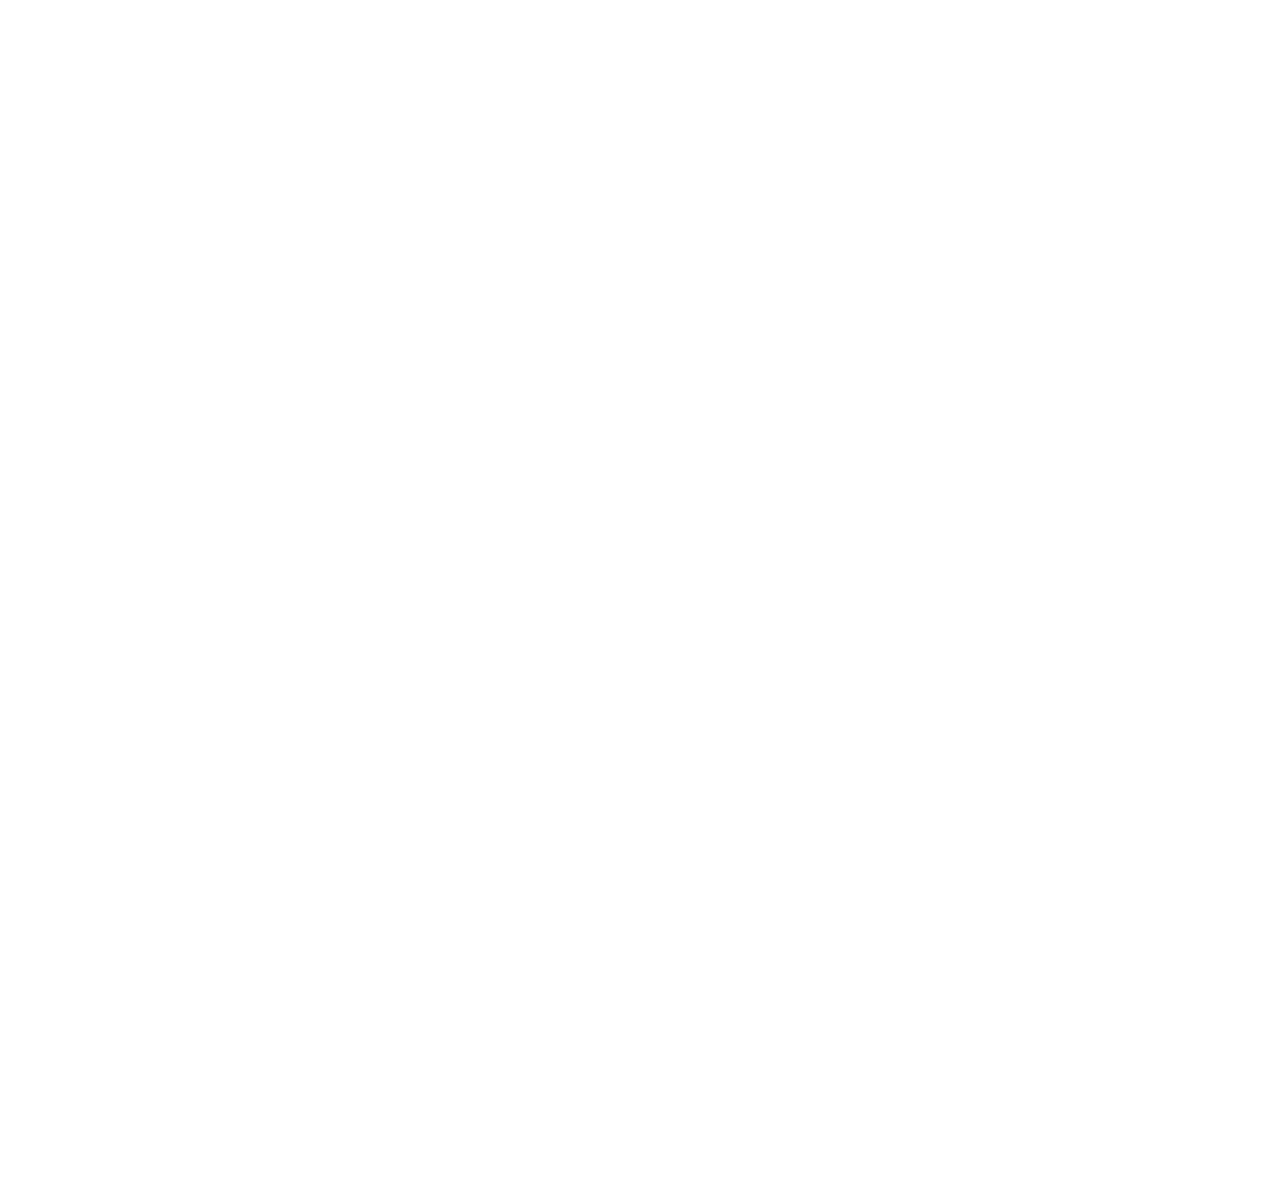
<file: courses.html>
<!DOCTYPE html>
<html lang="en">

<head>
    <meta charset="utf-8">
    <title>eLEARNING - eLearning HTML Template</title>
    <meta content="width=device-width, initial-scale=1.0" name="viewport">
    <meta content="" name="keywords">
    <meta content="" name="description">

    <!-- Favicon -->
    <link href="img/favicon.ico" rel="icon">

    <!-- Google Web Fonts -->
    <link rel="preconnect" href="https://fonts.googleapis.com">
    <link rel="preconnect" href="https://fonts.gstatic.com" crossorigin>
    <link href="https://fonts.googleapis.com/css2?family=Heebo:wght@400;500;600&family=Nunito:wght@600;700;800&display=swap" rel="stylesheet">

    <!-- Icon Font Stylesheet -->
    <link href="https://cdnjs.cloudflare.com/ajax/libs/font-awesome/5.10.0/css/all.min.css" rel="stylesheet">
    <link href="https://cdn.jsdelivr.net/npm/bootstrap-icons@1.4.1/font/bootstrap-icons.css" rel="stylesheet">

    <!-- Libraries Stylesheet -->
    <link href="lib/animate/animate.min.css" rel="stylesheet">
    <link href="lib/owlcarousel/assets/owl.carousel.min.css" rel="stylesheet">

    <!-- Customized Bootstrap Stylesheet -->
    <link href="css/bootstrap.min.css" rel="stylesheet">

    <!-- Template Stylesheet -->
    <link href="css/style.css" rel="stylesheet">
</head>

<body>
    <!-- Spinner Start -->
    <div id="spinner" class="show bg-white position-fixed translate-middle w-100 vh-100 top-50 start-50 d-flex align-items-center justify-content-center">
        <div class="spinner-border text-primary" style="width: 3rem; height: 3rem;" role="status">
            <span class="sr-only">Loading...</span>
        </div>
    </div>
    <!-- Spinner End -->


    <!-- Navbar Start -->
    <nav class="navbar navbar-expand-lg bg-white navbar-light shadow sticky-top p-0">
        <a href="index.html" class="navbar-brand d-flex align-items-center px-4 px-lg-5">
            <h2 class="m-0 text-primary"><i class="fa fa-book me-3"></i>eLEARNING</h2>
        </a>
        <button type="button" class="navbar-toggler me-4" data-bs-toggle="collapse" data-bs-target="#navbarCollapse">
            <span class="navbar-toggler-icon"></span>
        </button>
        <div class="collapse navbar-collapse" id="navbarCollapse">
            <div class="navbar-nav ms-auto p-4 p-lg-0">
                <a href="index.html" class="nav-item nav-link">Home</a>
                <a href="about.html" class="nav-item nav-link">About</a>
                <a href="courses.html" class="nav-item nav-link active">Courses</a>
                <div class="nav-item dropdown">
                    <a href="#" class="nav-link dropdown-toggle" data-bs-toggle="dropdown">Pages</a>
                    <div class="dropdown-menu fade-down m-0">
                        <a href="team.html" class="dropdown-item">Our Team</a>
                        <a href="testimonial.html" class="dropdown-item">Testimonial</a>
                        <a href="404.html" class="dropdown-item">404 Page</a>
                    </div>
                </div>
                <a href="contact.html" class="nav-item nav-link">Contact</a>
            </div>
            <a href="" class="btn btn-primary py-4 px-lg-5 d-none d-lg-block">Join Now<i class="fa fa-arrow-right ms-3"></i></a>
        </div>
    </nav>
    <!-- Navbar End -->


    <!-- Header Start -->
    <div class="container-fluid bg-primary py-5 mb-5 page-header">
        <div class="container py-5">
            <div class="row justify-content-center">
                <div class="col-lg-10 text-center">
                    <h1 class="display-3 text-white animated slideInDown">Courses</h1>
                    <nav aria-label="breadcrumb">
                        <ol class="breadcrumb justify-content-center">
                            <li class="breadcrumb-item"><a class="text-white" href="#">Home</a></li>
                            <li class="breadcrumb-item"><a class="text-white" href="#">Pages</a></li>
                            <li class="breadcrumb-item text-white active" aria-current="page">Courses</li>
                        </ol>
                    </nav>
                </div>
            </div>
        </div>
    </div>
    <!-- Header End -->


    <!-- Categories Start -->
    <div class="container-xxl py-5 category">
        <div class="container">
            <div class="text-center wow fadeInUp" data-wow-delay="0.1s">
                <h6 class="section-title bg-white text-center text-primary px-3">Categories</h6>
                <h1 class="mb-5">Courses Categories</h1>
            </div>
            <div class="row g-3">
                <div class="col-lg-7 col-md-6">
                    <div class="row g-3">
                        <div class="col-lg-12 col-md-12 wow zoomIn" data-wow-delay="0.1s">
                            <a class="position-relative d-block overflow-hidden" href="">
                                <img class="img-fluid" src="img/cat-1.jpg" alt="">
                                <div class="bg-white text-center position-absolute bottom-0 end-0 py-2 px-3" style="margin: 1px;">
                                    <h5 class="m-0">Web Design</h5>
                                    <small class="text-primary">49 Courses</small>
                                </div>
                            </a>
                        </div>
                        <div class="col-lg-6 col-md-12 wow zoomIn" data-wow-delay="0.3s">
                            <a class="position-relative d-block overflow-hidden" href="">
                                <img class="img-fluid" src="img/cat-2.jpg" alt="">
                                <div class="bg-white text-center position-absolute bottom-0 end-0 py-2 px-3" style="margin: 1px;">
                                    <h5 class="m-0">Graphic Design</h5>
                                    <small class="text-primary">49 Courses</small>
                                </div>
                            </a>
                        </div>
                        <div class="col-lg-6 col-md-12 wow zoomIn" data-wow-delay="0.5s">
                            <a class="position-relative d-block overflow-hidden" href="">
                                <img class="img-fluid" src="img/cat-3.jpg" alt="">
                                <div class="bg-white text-center position-absolute bottom-0 end-0 py-2 px-3" style="margin: 1px;">
                                    <h5 class="m-0">Video Editing</h5>
                                    <small class="text-primary">49 Courses</small>
                                </div>
                            </a>
                        </div>
                    </div>
                </div>
                <div class="col-lg-5 col-md-6 wow zoomIn" data-wow-delay="0.7s" style="min-height: 350px;">
                    <a class="position-relative d-block h-100 overflow-hidden" href="">
                        <img class="img-fluid position-absolute w-100 h-100" src="img/cat-4.jpg" alt="" style="object-fit: cover;">
                        <div class="bg-white text-center position-absolute bottom-0 end-0 py-2 px-3" style="margin:  1px;">
                            <h5 class="m-0">Online Marketing</h5>
                            <small class="text-primary">49 Courses</small>
                        </div>
                    </a>
                </div>
            </div>
        </div>
    </div>
    <!-- Categories Start -->


    <!-- Courses Start -->
    <div class="container-xxl py-5">
        <div class="container">
            <div class="text-center wow fadeInUp" data-wow-delay="0.1s">
                <h6 class="section-title bg-white text-center text-primary px-3">Courses</h6>
                <h1 class="mb-5">Popular Courses</h1>
            </div>
            <div class="row g-4 justify-content-center">
                <div class="col-lg-4 col-md-6 wow fadeInUp" data-wow-delay="0.1s">
                    <div class="course-item bg-light">
                        <div class="position-relative overflow-hidden">
                            <img class="img-fluid" src="img/course-1.jpg" alt="">
                            <div class="w-100 d-flex justify-content-center position-absolute bottom-0 start-0 mb-4">
                                <a href="#" class="flex-shrink-0 btn btn-sm btn-primary px-3 border-end" style="border-radius: 30px 0 0 30px;">Read More</a>
                                <a href="#" class="flex-shrink-0 btn btn-sm btn-primary px-3" style="border-radius: 0 30px 30px 0;">Join Now</a>
                            </div>
                        </div>
                        <div class="text-center p-4 pb-0">
                            <h3 class="mb-0">$149.00</h3>
                            <div class="mb-3">
                                <small class="fa fa-star text-primary"></small>
                                <small class="fa fa-star text-primary"></small>
                                <small class="fa fa-star text-primary"></small>
                                <small class="fa fa-star text-primary"></small>
                                <small class="fa fa-star text-primary"></small>
                                <small>(123)</small>
                            </div>
                            <h5 class="mb-4">Web Design & Development Course for Beginners</h5>
                        </div>
                        <div class="d-flex border-top">
                            <small class="flex-fill text-center border-end py-2"><i class="fa fa-user-tie text-primary me-2"></i>John Doe</small>
                            <small class="flex-fill text-center border-end py-2"><i class="fa fa-clock text-primary me-2"></i>1.49 Hrs</small>
                            <small class="flex-fill text-center py-2"><i class="fa fa-user text-primary me-2"></i>30 Students</small>
                        </div>
                    </div>
                </div>
                <div class="col-lg-4 col-md-6 wow fadeInUp" data-wow-delay="0.3s">
                    <div class="course-item bg-light">
                        <div class="position-relative overflow-hidden">
                            <img class="img-fluid" src="img/course-2.jpg" alt="">
                            <div class="w-100 d-flex justify-content-center position-absolute bottom-0 start-0 mb-4">
                                <a href="#" class="flex-shrink-0 btn btn-sm btn-primary px-3 border-end" style="border-radius: 30px 0 0 30px;">Read More</a>
                                <a href="#" class="flex-shrink-0 btn btn-sm btn-primary px-3" style="border-radius: 0 30px 30px 0;">Join Now</a>
                            </div>
                        </div>
                        <div class="text-center p-4 pb-0">
                            <h3 class="mb-0">$149.00</h3>
                            <div class="mb-3">
                                <small class="fa fa-star text-primary"></small>
                                <small class="fa fa-star text-primary"></small>
                                <small class="fa fa-star text-primary"></small>
                                <small class="fa fa-star text-primary"></small>
                                <small class="fa fa-star text-primary"></small>
                                <small>(123)</small>
                            </div>
                            <h5 class="mb-4">Web Design & Development Course for Beginners</h5>
                        </div>
                        <div class="d-flex border-top">
                            <small class="flex-fill text-center border-end py-2"><i class="fa fa-user-tie text-primary me-2"></i>John Doe</small>
                            <small class="flex-fill text-center border-end py-2"><i class="fa fa-clock text-primary me-2"></i>1.49 Hrs</small>
                            <small class="flex-fill text-center py-2"><i class="fa fa-user text-primary me-2"></i>30 Students</small>
                        </div>
                    </div>
                </div>
                <div class="col-lg-4 col-md-6 wow fadeInUp" data-wow-delay="0.5s">
                    <div class="course-item bg-light">
                        <div class="position-relative overflow-hidden">
                            <img class="img-fluid" src="img/course-3.jpg" alt="">
                            <div class="w-100 d-flex justify-content-center position-absolute bottom-0 start-0 mb-4">
                                <a href="#" class="flex-shrink-0 btn btn-sm btn-primary px-3 border-end" style="border-radius: 30px 0 0 30px;">Read More</a>
                                <a href="#" class="flex-shrink-0 btn btn-sm btn-primary px-3" style="border-radius: 0 30px 30px 0;">Join Now</a>
                            </div>
                        </div>
                        <div class="text-center p-4 pb-0">
                            <h3 class="mb-0">$149.00</h3>
                            <div class="mb-3">
                                <small class="fa fa-star text-primary"></small>
                                <small class="fa fa-star text-primary"></small>
                                <small class="fa fa-star text-primary"></small>
                                <small class="fa fa-star text-primary"></small>
                                <small class="fa fa-star text-primary"></small>
                                <small>(123)</small>
                            </div>
                            <h5 class="mb-4">Web Design & Development Course for Beginners</h5>
                        </div>
                        <div class="d-flex border-top">
                            <small class="flex-fill text-center border-end py-2"><i class="fa fa-user-tie text-primary me-2"></i>John Doe</small>
                            <small class="flex-fill text-center border-end py-2"><i class="fa fa-clock text-primary me-2"></i>1.49 Hrs</small>
                            <small class="flex-fill text-center py-2"><i class="fa fa-user text-primary me-2"></i>30 Students</small>
                        </div>
                    </div>
                </div>
            </div>
        </div>
    </div>
    <!-- Courses End -->


    <!-- Testimonial Start -->
    <div class="container-xxl py-5 wow fadeInUp" data-wow-delay="0.1s">
        <div class="container">
            <div class="text-center">
                <h6 class="section-title bg-white text-center text-primary px-3">Testimonial</h6>
                <h1 class="mb-5">Our Students Say!</h1>
            </div>
            <div class="owl-carousel testimonial-carousel position-relative">
                <div class="testimonial-item text-center">
                    <img class="border rounded-circle p-2 mx-auto mb-3" src="img/testimonial-1.jpg" style="width: 80px; height: 80px;">
                    <h5 class="mb-0">Client Name</h5>
                    <p>Profession</p>
                    <div class="testimonial-text bg-light text-center p-4">
                    <p class="mb-0">Tempor erat elitr rebum at clita. Diam dolor diam ipsum sit diam amet diam et eos. Clita erat ipsum et lorem et sit.</p>
                    </div>
                </div>
                <div class="testimonial-item text-center">
                    <img class="border rounded-circle p-2 mx-auto mb-3" src="img/testimonial-2.jpg" style="width: 80px; height: 80px;">
                    <h5 class="mb-0">Client Name</h5>
                    <p>Profession</p>
                    <div class="testimonial-text bg-light text-center p-4">
                    <p class="mb-0">Tempor erat elitr rebum at clita. Diam dolor diam ipsum sit diam amet diam et eos. Clita erat ipsum et lorem et sit.</p>
                    </div>
                </div>
                <div class="testimonial-item text-center">
                    <img class="border rounded-circle p-2 mx-auto mb-3" src="img/testimonial-3.jpg" style="width: 80px; height: 80px;">
                    <h5 class="mb-0">Client Name</h5>
                    <p>Profession</p>
                    <div class="testimonial-text bg-light text-center p-4">
                    <p class="mb-0">Tempor erat elitr rebum at clita. Diam dolor diam ipsum sit diam amet diam et eos. Clita erat ipsum et lorem et sit.</p>
                    </div>
                </div>
                <div class="testimonial-item text-center">
                    <img class="border rounded-circle p-2 mx-auto mb-3" src="img/testimonial-4.jpg" style="width: 80px; height: 80px;">
                    <h5 class="mb-0">Client Name</h5>
                    <p>Profession</p>
                    <div class="testimonial-text bg-light text-center p-4">
                    <p class="mb-0">Tempor erat elitr rebum at clita. Diam dolor diam ipsum sit diam amet diam et eos. Clita erat ipsum et lorem et sit.</p>
                    </div>
                </div>
            </div>
        </div>
    </div>
    <!-- Testimonial End -->
        

    <!-- Footer Start -->
    <div class="container-fluid bg-dark text-light footer pt-5 mt-5 wow fadeIn" data-wow-delay="0.1s">
        <div class="container py-5">
            <div class="row g-5">
                <div class="col-lg-3 col-md-6">
                    <h4 class="text-white mb-3">Quick Link</h4>
                    <a class="btn btn-link" href="">About Us</a>
                    <a class="btn btn-link" href="">Contact Us</a>
                    <a class="btn btn-link" href="">Privacy Policy</a>
                    <a class="btn btn-link" href="">Terms & Condition</a>
                    <a class="btn btn-link" href="">FAQs & Help</a>
                </div>
                <div class="col-lg-3 col-md-6">
                    <h4 class="text-white mb-3">Contact</h4>
                    <p class="mb-2"><i class="fa fa-map-marker-alt me-3"></i>123 Street, New York, USA</p>
                    <p class="mb-2"><i class="fa fa-phone-alt me-3"></i>+012 345 67890</p>
                    <p class="mb-2"><i class="fa fa-envelope me-3"></i>info@example.com</p>
                    <div class="d-flex pt-2">
                        <a class="btn btn-outline-light btn-social" href=""><i class="fab fa-twitter"></i></a>
                        <a class="btn btn-outline-light btn-social" href=""><i class="fab fa-facebook-f"></i></a>
                        <a class="btn btn-outline-light btn-social" href=""><i class="fab fa-youtube"></i></a>
                        <a class="btn btn-outline-light btn-social" href=""><i class="fab fa-linkedin-in"></i></a>
                    </div>
                </div>
                <div class="col-lg-3 col-md-6">
                    <h4 class="text-white mb-3">Gallery</h4>
                    <div class="row g-2 pt-2">
                        <div class="col-4">
                            <img class="img-fluid bg-light p-1" src="img/course-1.jpg" alt="">
                        </div>
                        <div class="col-4">
                            <img class="img-fluid bg-light p-1" src="img/course-2.jpg" alt="">
                        </div>
                        <div class="col-4">
                            <img class="img-fluid bg-light p-1" src="img/course-3.jpg" alt="">
                        </div>
                        <div class="col-4">
                            <img class="img-fluid bg-light p-1" src="img/course-2.jpg" alt="">
                        </div>
                        <div class="col-4">
                            <img class="img-fluid bg-light p-1" src="img/course-3.jpg" alt="">
                        </div>
                        <div class="col-4">
                            <img class="img-fluid bg-light p-1" src="img/course-1.jpg" alt="">
                        </div>
                    </div>
                </div>
                <div class="col-lg-3 col-md-6">
                    <h4 class="text-white mb-3">Newsletter</h4>
                    <p>Dolor amet sit justo amet elitr clita ipsum elitr est.</p>
                    <div class="position-relative mx-auto" style="max-width: 400px;">
                        <input class="form-control border-0 w-100 py-3 ps-4 pe-5" type="text" placeholder="Your email">
                        <button type="button" class="btn btn-primary py-2 position-absolute top-0 end-0 mt-2 me-2">SignUp</button>
                    </div>
                </div>
            </div>
        </div>
        <div class="container">
            <div class="copyright">
                <div class="row">
                    <div class="col-md-6 text-center text-md-start mb-3 mb-md-0">
                        &copy; <a class="border-bottom" href="#">Your Site Name</a>, All Right Reserved.

                        <!--/*** This template is free as long as you keep the footer author’s credit link/attribution link/backlink. If you'd like to use the template without the footer author’s credit link/attribution link/backlink, you can purchase the Credit Removal License from "https://htmlcodex.com/credit-removal". Thank you for your support. ***/-->
                        Designed By <a class="border-bottom" href="https://htmlcodex.com">HTML Codex</a>
                    </div>
                    <div class="col-md-6 text-center text-md-end">
                        <div class="footer-menu">
                            <a href="">Home</a>
                            <a href="">Cookies</a>
                            <a href="">Help</a>
                            <a href="">FQAs</a>
                        </div>
                    </div>
                </div>
            </div>
        </div>
    </div>
    <!-- Footer End -->


    <!-- Back to Top -->
    <a href="#" class="btn btn-lg btn-primary btn-lg-square back-to-top"><i class="bi bi-arrow-up"></i></a>


    <!-- JavaScript Libraries -->
    <script src="https://code.jquery.com/jquery-3.4.1.min.js"></script>
    <script src="https://cdn.jsdelivr.net/npm/bootstrap@5.0.0/dist/js/bootstrap.bundle.min.js"></script>
    <script src="lib/wow/wow.min.js"></script>
    <script src="lib/easing/easing.min.js"></script>
    <script src="lib/waypoints/waypoints.min.js"></script>
    <script src="lib/owlcarousel/owl.carousel.min.js"></script>

    <!-- Template Javascript -->
    <script src="js/main.js"></script>
</body>

</html>
</file>
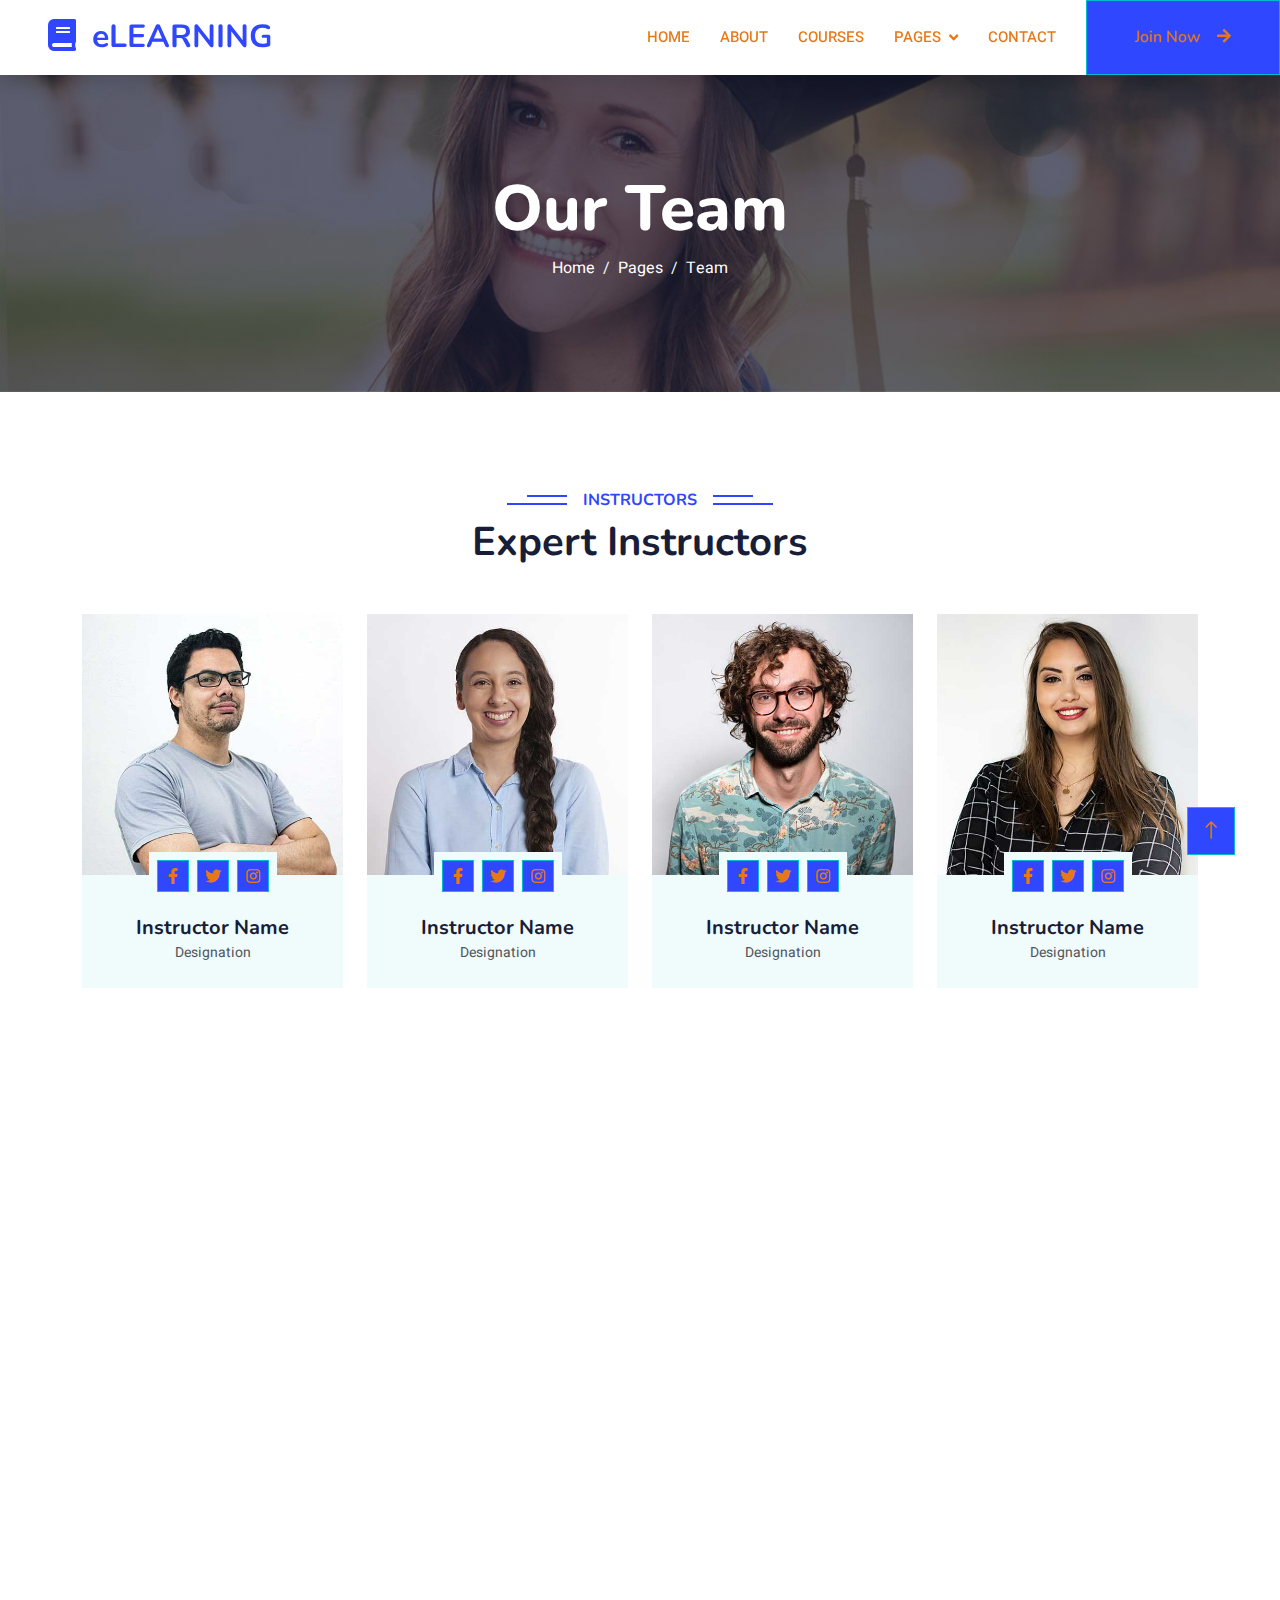
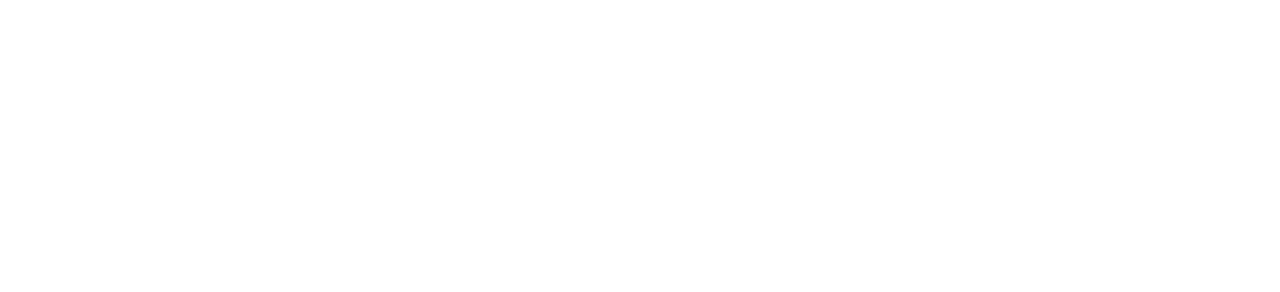
<file: team.html>
<!DOCTYPE html>
<html lang="en">

<head>
    <meta charset="utf-8">
    <title>eLEARNING - eLearning HTML Template</title>
    <meta content="width=device-width, initial-scale=1.0" name="viewport">
    <meta content="" name="keywords">
    <meta content="" name="description">

    <!-- Favicon -->
    <link href="img/favicon.ico" rel="icon">

    <!-- Google Web Fonts -->
    <link rel="preconnect" href="https://fonts.googleapis.com">
    <link rel="preconnect" href="https://fonts.gstatic.com" crossorigin>
    <link href="https://fonts.googleapis.com/css2?family=Heebo:wght@400;500;600&family=Nunito:wght@600;700;800&display=swap" rel="stylesheet">

    <!-- Icon Font Stylesheet -->
    <link href="https://cdnjs.cloudflare.com/ajax/libs/font-awesome/5.10.0/css/all.min.css" rel="stylesheet">
    <link href="https://cdn.jsdelivr.net/npm/bootstrap-icons@1.4.1/font/bootstrap-icons.css" rel="stylesheet">

    <!-- Libraries Stylesheet -->
    <link href="lib/animate/animate.min.css" rel="stylesheet">
    <link href="lib/owlcarousel/assets/owl.carousel.min.css" rel="stylesheet">

    <!-- Customized Bootstrap Stylesheet -->
    <link href="css/bootstrap.min.css" rel="stylesheet">

    <!-- Template Stylesheet -->
    <link href="css/style.css" rel="stylesheet">
</head>

<body>
    <!-- Spinner Start -->
    <div id="spinner" class="show bg-white position-fixed translate-middle w-100 vh-100 top-50 start-50 d-flex align-items-center justify-content-center">
        <div class="spinner-border text-primary" style="width: 3rem; height: 3rem;" role="status">
            <span class="sr-only">Loading...</span>
        </div>
    </div>
    <!-- Spinner End -->


    <!-- Navbar Start -->
    <nav class="navbar navbar-expand-lg bg-white navbar-light shadow sticky-top p-0">
        <a href="index.html" class="navbar-brand d-flex align-items-center px-4 px-lg-5">
            <h2 class="m-0 text-primary"><i class="fa fa-book me-3"></i>eLEARNING</h2>
        </a>
        <button type="button" class="navbar-toggler me-4" data-bs-toggle="collapse" data-bs-target="#navbarCollapse">
            <span class="navbar-toggler-icon"></span>
        </button>
        <div class="collapse navbar-collapse" id="navbarCollapse">
            <div class="navbar-nav ms-auto p-4 p-lg-0">
                <a href="index.html" class="nav-item nav-link">Home</a>
                <a href="about.html" class="nav-item nav-link">About</a>
                <a href="courses.html" class="nav-item nav-link">Courses</a>
                <div class="nav-item dropdown">
                    <a href="#" class="nav-link dropdown-toggle active" data-bs-toggle="dropdown">Pages</a>
                    <div class="dropdown-menu fade-down m-0">
                        <a href="team.html" class="dropdown-item active">Our Team</a>
                        <a href="testimonial.html" class="dropdown-item">Testimonial</a>
                        <a href="404.html" class="dropdown-item">404 Page</a>
                    </div>
                </div>
                <a href="contact.html" class="nav-item nav-link">Contact</a>
            </div>
            <a href="" class="btn btn-primary py-4 px-lg-5 d-none d-lg-block">Join Now<i class="fa fa-arrow-right ms-3"></i></a>
        </div>
    </nav>
    <!-- Navbar End -->


    <!-- Header Start -->
    <div class="container-fluid bg-primary py-5 mb-5 page-header">
        <div class="container py-5">
            <div class="row justify-content-center">
                <div class="col-lg-10 text-center">
                    <h1 class="display-3 text-white animated slideInDown">Our Team</h1>
                    <nav aria-label="breadcrumb">
                        <ol class="breadcrumb justify-content-center">
                            <li class="breadcrumb-item"><a class="text-white" href="#">Home</a></li>
                            <li class="breadcrumb-item"><a class="text-white" href="#">Pages</a></li>
                            <li class="breadcrumb-item text-white active" aria-current="page">Team</li>
                        </ol>
                    </nav>
                </div>
            </div>
        </div>
    </div>
    <!-- Header End -->


    <!-- Team Start -->
    <div class="container-xxl py-5">
        <div class="container">
            <div class="text-center wow fadeInUp" data-wow-delay="0.1s">
                <h6 class="section-title bg-white text-center text-primary px-3">Instructors</h6>
                <h1 class="mb-5">Expert Instructors</h1>
            </div>
            <div class="row g-4">
                <div class="col-lg-3 col-md-6 wow fadeInUp" data-wow-delay="0.1s">
                    <div class="team-item bg-light">
                        <div class="overflow-hidden">
                            <img class="img-fluid" src="img/team-1.jpg" alt="">
                        </div>
                        <div class="position-relative d-flex justify-content-center" style="margin-top: -23px;">
                            <div class="bg-light d-flex justify-content-center pt-2 px-1">
                                <a class="btn btn-sm-square btn-primary mx-1" href=""><i class="fab fa-facebook-f"></i></a>
                                <a class="btn btn-sm-square btn-primary mx-1" href=""><i class="fab fa-twitter"></i></a>
                                <a class="btn btn-sm-square btn-primary mx-1" href=""><i class="fab fa-instagram"></i></a>
                            </div>
                        </div>
                        <div class="text-center p-4">
                            <h5 class="mb-0">Instructor Name</h5>
                            <small>Designation</small>
                        </div>
                    </div>
                </div>
                <div class="col-lg-3 col-md-6 wow fadeInUp" data-wow-delay="0.3s">
                    <div class="team-item bg-light">
                        <div class="overflow-hidden">
                            <img class="img-fluid" src="img/team-2.jpg" alt="">
                        </div>
                        <div class="position-relative d-flex justify-content-center" style="margin-top: -23px;">
                            <div class="bg-light d-flex justify-content-center pt-2 px-1">
                                <a class="btn btn-sm-square btn-primary mx-1" href=""><i class="fab fa-facebook-f"></i></a>
                                <a class="btn btn-sm-square btn-primary mx-1" href=""><i class="fab fa-twitter"></i></a>
                                <a class="btn btn-sm-square btn-primary mx-1" href=""><i class="fab fa-instagram"></i></a>
                            </div>
                        </div>
                        <div class="text-center p-4">
                            <h5 class="mb-0">Instructor Name</h5>
                            <small>Designation</small>
                        </div>
                    </div>
                </div>
                <div class="col-lg-3 col-md-6 wow fadeInUp" data-wow-delay="0.5s">
                    <div class="team-item bg-light">
                        <div class="overflow-hidden">
                            <img class="img-fluid" src="img/team-3.jpg" alt="">
                        </div>
                        <div class="position-relative d-flex justify-content-center" style="margin-top: -23px;">
                            <div class="bg-light d-flex justify-content-center pt-2 px-1">
                                <a class="btn btn-sm-square btn-primary mx-1" href=""><i class="fab fa-facebook-f"></i></a>
                                <a class="btn btn-sm-square btn-primary mx-1" href=""><i class="fab fa-twitter"></i></a>
                                <a class="btn btn-sm-square btn-primary mx-1" href=""><i class="fab fa-instagram"></i></a>
                            </div>
                        </div>
                        <div class="text-center p-4">
                            <h5 class="mb-0">Instructor Name</h5>
                            <small>Designation</small>
                        </div>
                    </div>
                </div>
                <div class="col-lg-3 col-md-6 wow fadeInUp" data-wow-delay="0.7s">
                    <div class="team-item bg-light">
                        <div class="overflow-hidden">
                            <img class="img-fluid" src="img/team-4.jpg" alt="">
                        </div>
                        <div class="position-relative d-flex justify-content-center" style="margin-top: -23px;">
                            <div class="bg-light d-flex justify-content-center pt-2 px-1">
                                <a class="btn btn-sm-square btn-primary mx-1" href=""><i class="fab fa-facebook-f"></i></a>
                                <a class="btn btn-sm-square btn-primary mx-1" href=""><i class="fab fa-twitter"></i></a>
                                <a class="btn btn-sm-square btn-primary mx-1" href=""><i class="fab fa-instagram"></i></a>
                            </div>
                        </div>
                        <div class="text-center p-4">
                            <h5 class="mb-0">Instructor Name</h5>
                            <small>Designation</small>
                        </div>
                    </div>
                </div>
                <div class="col-lg-3 col-md-6 wow fadeInUp" data-wow-delay="0.1s">
                    <div class="team-item bg-light">
                        <div class="overflow-hidden">
                            <img class="img-fluid" src="img/team-2.jpg" alt="">
                        </div>
                        <div class="position-relative d-flex justify-content-center" style="margin-top: -23px;">
                            <div class="bg-light d-flex justify-content-center pt-2 px-1">
                                <a class="btn btn-sm-square btn-primary mx-1" href=""><i class="fab fa-facebook-f"></i></a>
                                <a class="btn btn-sm-square btn-primary mx-1" href=""><i class="fab fa-twitter"></i></a>
                                <a class="btn btn-sm-square btn-primary mx-1" href=""><i class="fab fa-instagram"></i></a>
                            </div>
                        </div>
                        <div class="text-center p-4">
                            <h5 class="mb-0">Instructor Name</h5>
                            <small>Designation</small>
                        </div>
                    </div>
                </div>
                <div class="col-lg-3 col-md-6 wow fadeInUp" data-wow-delay="0.3s">
                    <div class="team-item bg-light">
                        <div class="overflow-hidden">
                            <img class="img-fluid" src="img/team-3.jpg" alt="">
                        </div>
                        <div class="position-relative d-flex justify-content-center" style="margin-top: -23px;">
                            <div class="bg-light d-flex justify-content-center pt-2 px-1">
                                <a class="btn btn-sm-square btn-primary mx-1" href=""><i class="fab fa-facebook-f"></i></a>
                                <a class="btn btn-sm-square btn-primary mx-1" href=""><i class="fab fa-twitter"></i></a>
                                <a class="btn btn-sm-square btn-primary mx-1" href=""><i class="fab fa-instagram"></i></a>
                            </div>
                        </div>
                        <div class="text-center p-4">
                            <h5 class="mb-0">Instructor Name</h5>
                            <small>Designation</small>
                        </div>
                    </div>
                </div>
                <div class="col-lg-3 col-md-6 wow fadeInUp" data-wow-delay="0.5s">
                    <div class="team-item bg-light">
                        <div class="overflow-hidden">
                            <img class="img-fluid" src="img/team-4.jpg" alt="">
                        </div>
                        <div class="position-relative d-flex justify-content-center" style="margin-top: -23px;">
                            <div class="bg-light d-flex justify-content-center pt-2 px-1">
                                <a class="btn btn-sm-square btn-primary mx-1" href=""><i class="fab fa-facebook-f"></i></a>
                                <a class="btn btn-sm-square btn-primary mx-1" href=""><i class="fab fa-twitter"></i></a>
                                <a class="btn btn-sm-square btn-primary mx-1" href=""><i class="fab fa-instagram"></i></a>
                            </div>
                        </div>
                        <div class="text-center p-4">
                            <h5 class="mb-0">Instructor Name</h5>
                            <small>Designation</small>
                        </div>
                    </div>
                </div>
                <div class="col-lg-3 col-md-6 wow fadeInUp" data-wow-delay="0.7s">
                    <div class="team-item bg-light">
                        <div class="overflow-hidden">
                            <img class="img-fluid" src="img/team-1.jpg" alt="">
                        </div>
                        <div class="position-relative d-flex justify-content-center" style="margin-top: -23px;">
                            <div class="bg-light d-flex justify-content-center pt-2 px-1">
                                <a class="btn btn-sm-square btn-primary mx-1" href=""><i class="fab fa-facebook-f"></i></a>
                                <a class="btn btn-sm-square btn-primary mx-1" href=""><i class="fab fa-twitter"></i></a>
                                <a class="btn btn-sm-square btn-primary mx-1" href=""><i class="fab fa-instagram"></i></a>
                            </div>
                        </div>
                        <div class="text-center p-4">
                            <h5 class="mb-0">Instructor Name</h5>
                            <small>Designation</small>
                        </div>
                    </div>
                </div>
            </div>
        </div>
    </div>
    <!-- Team End -->
        

    <!-- Footer Start -->
    <div class="container-fluid bg-dark text-light footer pt-5 mt-5 wow fadeIn" data-wow-delay="0.1s">
        <div class="container py-5">
            <div class="row g-5">
                <div class="col-lg-3 col-md-6">
                    <h4 class="text-white mb-3">Quick Link</h4>
                    <a class="btn btn-link" href="">About Us</a>
                    <a class="btn btn-link" href="">Contact Us</a>
                    <a class="btn btn-link" href="">Privacy Policy</a>
                    <a class="btn btn-link" href="">Terms & Condition</a>
                    <a class="btn btn-link" href="">FAQs & Help</a>
                </div>
                <div class="col-lg-3 col-md-6">
                    <h4 class="text-white mb-3">Contact</h4>
                    <p class="mb-2"><i class="fa fa-map-marker-alt me-3"></i>123 Street, New York, USA</p>
                    <p class="mb-2"><i class="fa fa-phone-alt me-3"></i>+012 345 67890</p>
                    <p class="mb-2"><i class="fa fa-envelope me-3"></i>info@example.com</p>
                    <div class="d-flex pt-2">
                        <a class="btn btn-outline-light btn-social" href=""><i class="fab fa-twitter"></i></a>
                        <a class="btn btn-outline-light btn-social" href=""><i class="fab fa-facebook-f"></i></a>
                        <a class="btn btn-outline-light btn-social" href=""><i class="fab fa-youtube"></i></a>
                        <a class="btn btn-outline-light btn-social" href=""><i class="fab fa-linkedin-in"></i></a>
                    </div>
                </div>
                <div class="col-lg-3 col-md-6">
                    <h4 class="text-white mb-3">Gallery</h4>
                    <div class="row g-2 pt-2">
                        <div class="col-4">
                            <img class="img-fluid bg-light p-1" src="img/course-1.jpg" alt="">
                        </div>
                        <div class="col-4">
                            <img class="img-fluid bg-light p-1" src="img/course-2.jpg" alt="">
                        </div>
                        <div class="col-4">
                            <img class="img-fluid bg-light p-1" src="img/course-3.jpg" alt="">
                        </div>
                        <div class="col-4">
                            <img class="img-fluid bg-light p-1" src="img/course-2.jpg" alt="">
                        </div>
                        <div class="col-4">
                            <img class="img-fluid bg-light p-1" src="img/course-3.jpg" alt="">
                        </div>
                        <div class="col-4">
                            <img class="img-fluid bg-light p-1" src="img/course-1.jpg" alt="">
                        </div>
                    </div>
                </div>
                <div class="col-lg-3 col-md-6">
                    <h4 class="text-white mb-3">Newsletter</h4>
                    <p>Dolor amet sit justo amet elitr clita ipsum elitr est.</p>
                    <div class="position-relative mx-auto" style="max-width: 400px;">
                        <input class="form-control border-0 w-100 py-3 ps-4 pe-5" type="text" placeholder="Your email">
                        <button type="button" class="btn btn-primary py-2 position-absolute top-0 end-0 mt-2 me-2">SignUp</button>
                    </div>
                </div>
            </div>
        </div>
        <div class="container">
            <div class="copyright">
                <div class="row">
                    <div class="col-md-6 text-center text-md-start mb-3 mb-md-0">
                        &copy; <a class="border-bottom" href="#">Your Site Name</a>, All Right Reserved.

                        <!--/*** This template is free as long as you keep the footer author’s credit link/attribution link/backlink. If you'd like to use the template without the footer author’s credit link/attribution link/backlink, you can purchase the Credit Removal License from "https://htmlcodex.com/credit-removal". Thank you for your support. ***/-->
                        Designed By <a class="border-bottom" href="https://htmlcodex.com">HTML Codex</a>
                    </div>
                    <div class="col-md-6 text-center text-md-end">
                        <div class="footer-menu">
                            <a href="">Home</a>
                            <a href="">Cookies</a>
                            <a href="">Help</a>
                            <a href="">FQAs</a>
                        </div>
                    </div>
                </div>
            </div>
        </div>
    </div>
    <!-- Footer End -->


    <!-- Back to Top -->
    <a href="#" class="btn btn-lg btn-primary btn-lg-square back-to-top"><i class="bi bi-arrow-up"></i></a>


    <!-- JavaScript Libraries -->
    <script src="https://code.jquery.com/jquery-3.4.1.min.js"></script>
    <script src="https://cdn.jsdelivr.net/npm/bootstrap@5.0.0/dist/js/bootstrap.bundle.min.js"></script>
    <script src="lib/wow/wow.min.js"></script>
    <script src="lib/easing/easing.min.js"></script>
    <script src="lib/waypoints/waypoints.min.js"></script>
    <script src="lib/owlcarousel/owl.carousel.min.js"></script>

    <!-- Template Javascript -->
    <script src="js/main.js"></script>
</body>

</html>
</file>
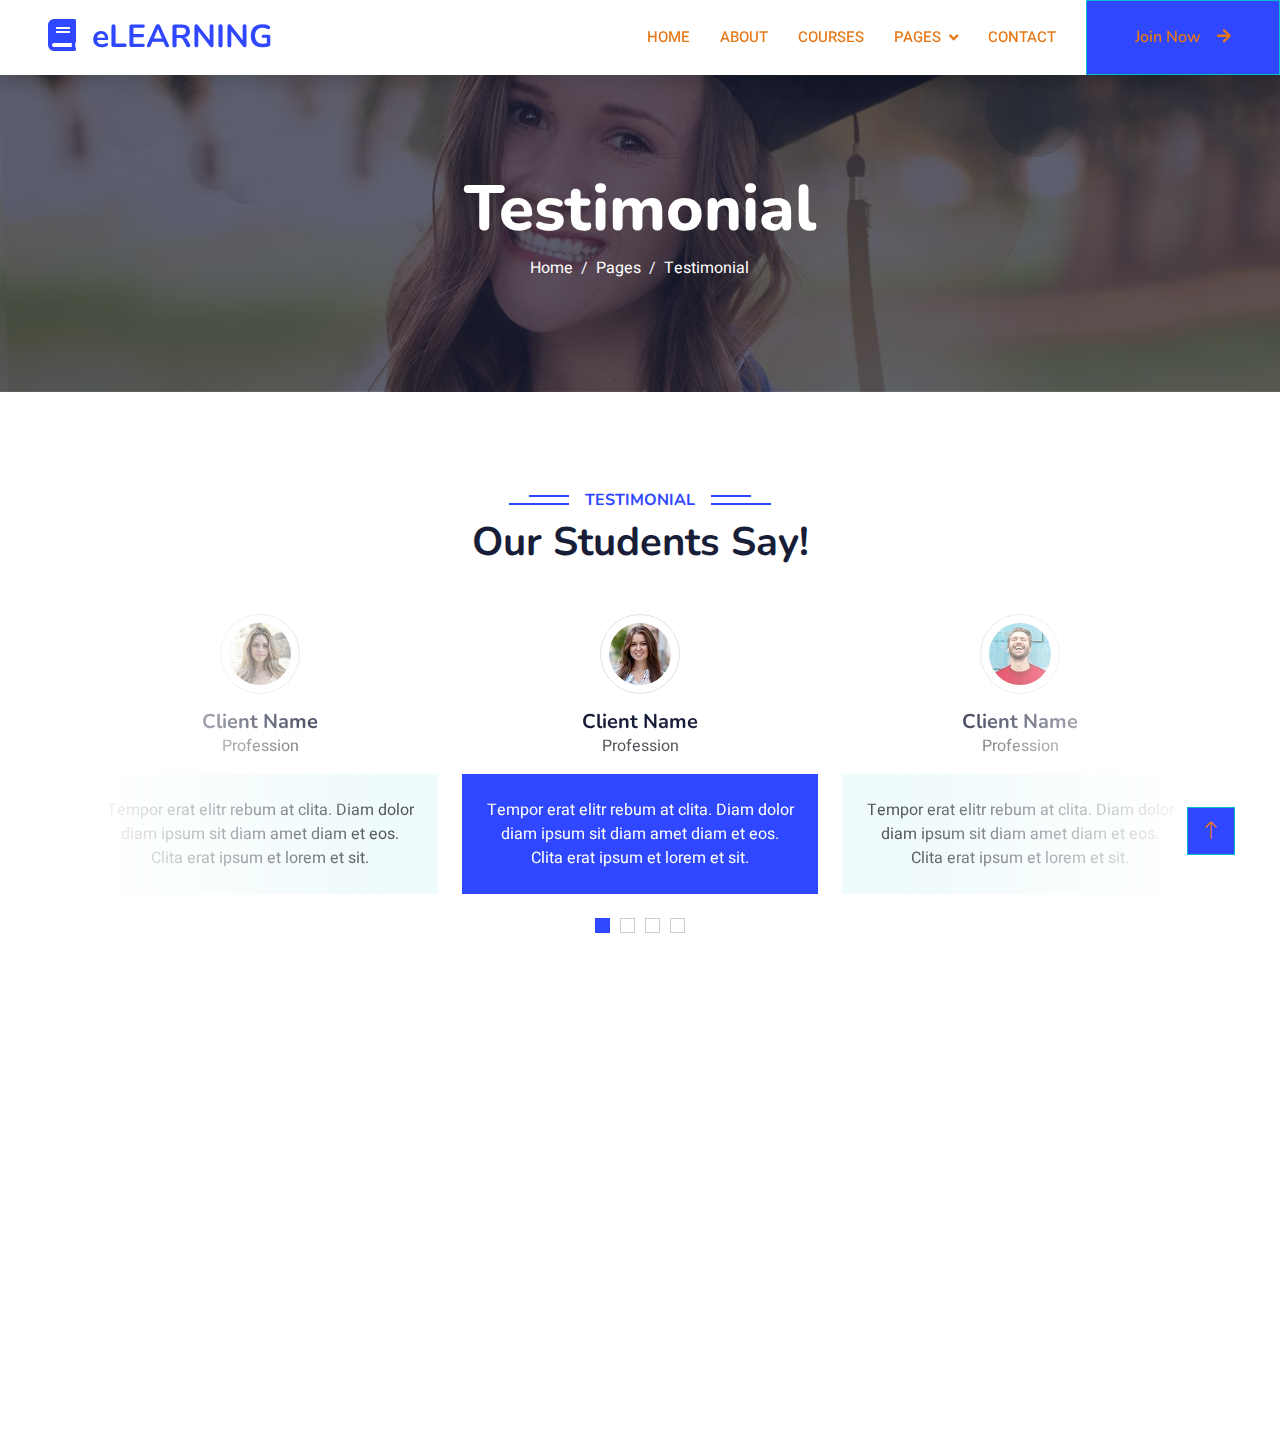
<file: testimonial.html>
<!DOCTYPE html>
<html lang="en">

<head>
    <meta charset="utf-8">
    <title>eLEARNING - eLearning HTML Template</title>
    <meta content="width=device-width, initial-scale=1.0" name="viewport">
    <meta content="" name="keywords">
    <meta content="" name="description">

    <!-- Favicon -->
    <link href="img/favicon.ico" rel="icon">

    <!-- Google Web Fonts -->
    <link rel="preconnect" href="https://fonts.googleapis.com">
    <link rel="preconnect" href="https://fonts.gstatic.com" crossorigin>
    <link href="https://fonts.googleapis.com/css2?family=Heebo:wght@400;500;600&family=Nunito:wght@600;700;800&display=swap" rel="stylesheet">

    <!-- Icon Font Stylesheet -->
    <link href="https://cdnjs.cloudflare.com/ajax/libs/font-awesome/5.10.0/css/all.min.css" rel="stylesheet">
    <link href="https://cdn.jsdelivr.net/npm/bootstrap-icons@1.4.1/font/bootstrap-icons.css" rel="stylesheet">

    <!-- Libraries Stylesheet -->
    <link href="lib/animate/animate.min.css" rel="stylesheet">
    <link href="lib/owlcarousel/assets/owl.carousel.min.css" rel="stylesheet">

    <!-- Customized Bootstrap Stylesheet -->
    <link href="css/bootstrap.min.css" rel="stylesheet">

    <!-- Template Stylesheet -->
    <link href="css/style.css" rel="stylesheet">
</head>

<body>
    <!-- Spinner Start -->
    <div id="spinner" class="show bg-white position-fixed translate-middle w-100 vh-100 top-50 start-50 d-flex align-items-center justify-content-center">
        <div class="spinner-border text-primary" style="width: 3rem; height: 3rem;" role="status">
            <span class="sr-only">Loading...</span>
        </div>
    </div>
    <!-- Spinner End -->


    <!-- Navbar Start -->
    <nav class="navbar navbar-expand-lg bg-white navbar-light shadow sticky-top p-0">
        <a href="index.html" class="navbar-brand d-flex align-items-center px-4 px-lg-5">
            <h2 class="m-0 text-primary"><i class="fa fa-book me-3"></i>eLEARNING</h2>
        </a>
        <button type="button" class="navbar-toggler me-4" data-bs-toggle="collapse" data-bs-target="#navbarCollapse">
            <span class="navbar-toggler-icon"></span>
        </button>
        <div class="collapse navbar-collapse" id="navbarCollapse">
            <div class="navbar-nav ms-auto p-4 p-lg-0">
                <a href="index.html" class="nav-item nav-link">Home</a>
                <a href="about.html" class="nav-item nav-link">About</a>
                <a href="courses.html" class="nav-item nav-link">Courses</a>
                <div class="nav-item dropdown">
                    <a href="#" class="nav-link dropdown-toggle active" data-bs-toggle="dropdown">Pages</a>
                    <div class="dropdown-menu fade-down m-0">
                        <a href="team.html" class="dropdown-item">Our Team</a>
                        <a href="testimonial.html" class="dropdown-item active">Testimonial</a>
                        <a href="404.html" class="dropdown-item">404 Page</a>
                    </div>
                </div>
                <a href="contact.html" class="nav-item nav-link">Contact</a>
            </div>
            <a href="" class="btn btn-primary py-4 px-lg-5 d-none d-lg-block">Join Now<i class="fa fa-arrow-right ms-3"></i></a>
        </div>
    </nav>
    <!-- Navbar End -->


    <!-- Header Start -->
    <div class="container-fluid bg-primary py-5 mb-5 page-header">
        <div class="container py-5">
            <div class="row justify-content-center">
                <div class="col-lg-10 text-center">
                    <h1 class="display-3 text-white animated slideInDown">Testimonial</h1>
                    <nav aria-label="breadcrumb">
                        <ol class="breadcrumb justify-content-center">
                            <li class="breadcrumb-item"><a class="text-white" href="#">Home</a></li>
                            <li class="breadcrumb-item"><a class="text-white" href="#">Pages</a></li>
                            <li class="breadcrumb-item text-white active" aria-current="page">Testimonial</li>
                        </ol>
                    </nav>
                </div>
            </div>
        </div>
    </div>
    <!-- Header End -->


    <!-- Testimonial Start -->
    <div class="container-xxl py-5 wow fadeInUp" data-wow-delay="0.1s">
        <div class="container">
            <div class="text-center">
                <h6 class="section-title bg-white text-center text-primary px-3">Testimonial</h6>
                <h1 class="mb-5">Our Students Say!</h1>
            </div>
            <div class="owl-carousel testimonial-carousel position-relative">
                <div class="testimonial-item text-center">
                    <img class="border rounded-circle p-2 mx-auto mb-3" src="img/testimonial-1.jpg" style="width: 80px; height: 80px;">
                    <h5 class="mb-0">Client Name</h5>
                    <p>Profession</p>
                    <div class="testimonial-text bg-light text-center p-4">
                    <p class="mb-0">Tempor erat elitr rebum at clita. Diam dolor diam ipsum sit diam amet diam et eos. Clita erat ipsum et lorem et sit.</p>
                    </div>
                </div>
                <div class="testimonial-item text-center">
                    <img class="border rounded-circle p-2 mx-auto mb-3" src="img/testimonial-2.jpg" style="width: 80px; height: 80px;">
                    <h5 class="mb-0">Client Name</h5>
                    <p>Profession</p>
                    <div class="testimonial-text bg-light text-center p-4">
                    <p class="mb-0">Tempor erat elitr rebum at clita. Diam dolor diam ipsum sit diam amet diam et eos. Clita erat ipsum et lorem et sit.</p>
                    </div>
                </div>
                <div class="testimonial-item text-center">
                    <img class="border rounded-circle p-2 mx-auto mb-3" src="img/testimonial-3.jpg" style="width: 80px; height: 80px;">
                    <h5 class="mb-0">Client Name</h5>
                    <p>Profession</p>
                    <div class="testimonial-text bg-light text-center p-4">
                    <p class="mb-0">Tempor erat elitr rebum at clita. Diam dolor diam ipsum sit diam amet diam et eos. Clita erat ipsum et lorem et sit.</p>
                    </div>
                </div>
                <div class="testimonial-item text-center">
                    <img class="border rounded-circle p-2 mx-auto mb-3" src="img/testimonial-4.jpg" style="width: 80px; height: 80px;">
                    <h5 class="mb-0">Client Name</h5>
                    <p>Profession</p>
                    <div class="testimonial-text bg-light text-center p-4">
                    <p class="mb-0">Tempor erat elitr rebum at clita. Diam dolor diam ipsum sit diam amet diam et eos. Clita erat ipsum et lorem et sit.</p>
                    </div>
                </div>
            </div>
        </div>
    </div>
    <!-- Testimonial End -->
        

    <!-- Footer Start -->
    <div class="container-fluid bg-dark text-light footer pt-5 mt-5 wow fadeIn" data-wow-delay="0.1s">
        <div class="container py-5">
            <div class="row g-5">
                <div class="col-lg-3 col-md-6">
                    <h4 class="text-white mb-3">Quick Link</h4>
                    <a class="btn btn-link" href="">About Us</a>
                    <a class="btn btn-link" href="">Contact Us</a>
                    <a class="btn btn-link" href="">Privacy Policy</a>
                    <a class="btn btn-link" href="">Terms & Condition</a>
                    <a class="btn btn-link" href="">FAQs & Help</a>
                </div>
                <div class="col-lg-3 col-md-6">
                    <h4 class="text-white mb-3">Contact</h4>
                    <p class="mb-2"><i class="fa fa-map-marker-alt me-3"></i>123 Street, New York, USA</p>
                    <p class="mb-2"><i class="fa fa-phone-alt me-3"></i>+012 345 67890</p>
                    <p class="mb-2"><i class="fa fa-envelope me-3"></i>info@example.com</p>
                    <div class="d-flex pt-2">
                        <a class="btn btn-outline-light btn-social" href=""><i class="fab fa-twitter"></i></a>
                        <a class="btn btn-outline-light btn-social" href=""><i class="fab fa-facebook-f"></i></a>
                        <a class="btn btn-outline-light btn-social" href=""><i class="fab fa-youtube"></i></a>
                        <a class="btn btn-outline-light btn-social" href=""><i class="fab fa-linkedin-in"></i></a>
                    </div>
                </div>
                <div class="col-lg-3 col-md-6">
                    <h4 class="text-white mb-3">Gallery</h4>
                    <div class="row g-2 pt-2">
                        <div class="col-4">
                            <img class="img-fluid bg-light p-1" src="img/course-1.jpg" alt="">
                        </div>
                        <div class="col-4">
                            <img class="img-fluid bg-light p-1" src="img/course-2.jpg" alt="">
                        </div>
                        <div class="col-4">
                            <img class="img-fluid bg-light p-1" src="img/course-3.jpg" alt="">
                        </div>
                        <div class="col-4">
                            <img class="img-fluid bg-light p-1" src="img/course-2.jpg" alt="">
                        </div>
                        <div class="col-4">
                            <img class="img-fluid bg-light p-1" src="img/course-3.jpg" alt="">
                        </div>
                        <div class="col-4">
                            <img class="img-fluid bg-light p-1" src="img/course-1.jpg" alt="">
                        </div>
                    </div>
                </div>
                <div class="col-lg-3 col-md-6">
                    <h4 class="text-white mb-3">Newsletter</h4>
                    <p>Dolor amet sit justo amet elitr clita ipsum elitr est.</p>
                    <div class="position-relative mx-auto" style="max-width: 400px;">
                        <input class="form-control border-0 w-100 py-3 ps-4 pe-5" type="text" placeholder="Your email">
                        <button type="button" class="btn btn-primary py-2 position-absolute top-0 end-0 mt-2 me-2">SignUp</button>
                    </div>
                </div>
            </div>
        </div>
        <div class="container">
            <div class="copyright">
                <div class="row">
                    <div class="col-md-6 text-center text-md-start mb-3 mb-md-0">
                        &copy; <a class="border-bottom" href="#">Your Site Name</a>, All Right Reserved.

                        <!--/*** This template is free as long as you keep the footer author’s credit link/attribution link/backlink. If you'd like to use the template without the footer author’s credit link/attribution link/backlink, you can purchase the Credit Removal License from "https://htmlcodex.com/credit-removal". Thank you for your support. ***/-->
                        Designed By <a class="border-bottom" href="https://htmlcodex.com">HTML Codex</a>
                    </div>
                    <div class="col-md-6 text-center text-md-end">
                        <div class="footer-menu">
                            <a href="">Home</a>
                            <a href="">Cookies</a>
                            <a href="">Help</a>
                            <a href="">FQAs</a>
                        </div>
                    </div>
                </div>
            </div>
        </div>
    </div>
    <!-- Footer End -->


    <!-- Back to Top -->
    <a href="#" class="btn btn-lg btn-primary btn-lg-square back-to-top"><i class="bi bi-arrow-up"></i></a>


    <!-- JavaScript Libraries -->
    <script src="https://code.jquery.com/jquery-3.4.1.min.js"></script>
    <script src="https://cdn.jsdelivr.net/npm/bootstrap@5.0.0/dist/js/bootstrap.bundle.min.js"></script>
    <script src="lib/wow/wow.min.js"></script>
    <script src="lib/easing/easing.min.js"></script>
    <script src="lib/waypoints/waypoints.min.js"></script>
    <script src="lib/owlcarousel/owl.carousel.min.js"></script>

    <!-- Template Javascript -->
    <script src="js/main.js"></script>
</body>

</html>
</file>
<file: css/style.css>
/********** Template CSS **********/
:root {
  --primary: #2f47ff;
  --light: #f0fbfc;
  --dark: #181d38;
}

.btn-primary {
  background: #2f47ff !important;
}
.text-primary {
  color: #2f47ff !important;
}
.bg-primary {
  background-color: #e67817 !important;
}
a {
  color: #e67817 !important;
}

.fw-medium {
  font-weight: 600 !important;
}

.fw-semi-bold {
  font-weight: 700 !important;
}

.back-to-top {
  position: fixed;
  display: none;
  right: 45px;
  bottom: 45px;
  z-index: 99;
}

/*** Spinner ***/
#spinner {
  opacity: 0;
  visibility: hidden;
  transition: opacity 0.5s ease-out, visibility 0s linear 0.5s;
  z-index: 99999;
}

#spinner.show {
  transition: opacity 0.5s ease-out, visibility 0s linear 0s;
  visibility: visible;
  opacity: 1;
}

/*** Button ***/
.btn {
  font-family: "Nunito", sans-serif;
  font-weight: 600;
  transition: 0.5s;
}

.btn.btn-primary,
.btn.btn-secondary {
  color: #ffffff;
}

.btn-square {
  width: 38px;
  height: 38px;
}

.btn-sm-square {
  width: 32px;
  height: 32px;
}

.btn-lg-square {
  width: 48px;
  height: 48px;
}

.btn-square,
.btn-sm-square,
.btn-lg-square {
  padding: 0;
  display: flex;
  align-items: center;
  justify-content: center;
  font-weight: normal;
  border-radius: 0px;
}

/*** Navbar ***/
.navbar .dropdown-toggle::after {
  border: none;
  content: "\f107";
  font-family: "Font Awesome 5 Free";
  font-weight: 900;
  vertical-align: middle;
  margin-left: 8px;
}

.navbar-light .navbar-nav .nav-link {
  margin-right: 30px;
  padding: 25px 0;
  color: #ffffff;
  font-size: 15px;
  text-transform: uppercase;
  outline: none;
}

.navbar-light .navbar-nav .nav-link:hover,
.navbar-light .navbar-nav .nav-link.active {
  color: var(--primary);
}

@media (max-width: 991.98px) {
  .navbar-light .navbar-nav .nav-link {
    margin-right: 0;
    padding: 10px 0;
  }

  .navbar-light .navbar-nav {
    border-top: 1px solid #eeeeee;
  }
}

.navbar-light .navbar-brand,
.navbar-light a.btn {
  height: 75px;
}

.navbar-light .navbar-nav .nav-link {
  color: var(--dark);
  font-weight: 500;
}

.navbar-light.sticky-top {
  top: -100px;
  transition: 0.5s;
}

@media (min-width: 992px) {
  .navbar .nav-item .dropdown-menu {
    display: block;
    margin-top: 0;
    opacity: 0;
    visibility: hidden;
    transition: 0.5s;
  }

  .navbar .dropdown-menu.fade-down {
    top: 100%;
    transform: rotateX(-75deg);
    transform-origin: 0% 0%;
  }

  .navbar .nav-item:hover .dropdown-menu {
    top: 100%;
    transform: rotateX(0deg);
    visibility: visible;
    transition: 0.5s;
    opacity: 1;
  }
}

/*** Header carousel ***/
@media (max-width: 768px) {
  .header-carousel .owl-carousel-item {
    position: relative;
    min-height: 500px;
  }

  .header-carousel .owl-carousel-item img {
    position: absolute;
    width: 100%;
    height: 100%;
    object-fit: cover;
  }
}

.header-carousel .owl-nav {
  position: absolute;
  top: 50%;
  right: 8%;
  transform: translateY(-50%);
  display: flex;
  flex-direction: column;
}

.header-carousel .owl-nav .owl-prev,
.header-carousel .owl-nav .owl-next {
  margin: 7px 0;
  width: 45px;
  height: 45px;
  display: flex;
  align-items: center;
  justify-content: center;
  color: #ffffff;
  background: transparent;
  border: 1px solid #ffffff;
  font-size: 22px;
  transition: 0.5s;
}

.header-carousel .owl-nav .owl-prev:hover,
.header-carousel .owl-nav .owl-next:hover {
  background: var(--primary);
  border-color: var(--primary);
}

.page-header {
  background: linear-gradient(rgba(24, 29, 56, 0.7), rgba(24, 29, 56, 0.7)),
    url(../img/carousel-1.jpg);
  background-position: center center;
  background-repeat: no-repeat;
  background-size: cover;
}

.page-header-inner {
  background: rgba(15, 23, 43, 0.7);
}

.breadcrumb-item + .breadcrumb-item::before {
  color: var(--light);
}

/*** Section Title ***/
.section-title {
  position: relative;
  display: inline-block;
  text-transform: uppercase;
}

.section-title::before {
  position: absolute;
  content: "";
  width: calc(100% + 80px);
  height: 2px;
  top: 4px;
  left: -40px;
  background: var(--primary);
  z-index: -1;
}

.section-title::after {
  position: absolute;
  content: "";
  width: calc(100% + 120px);
  height: 2px;
  bottom: 5px;
  left: -60px;
  background: var(--primary);
  z-index: -1;
}

.section-title.text-start::before {
  width: calc(100% + 40px);
  left: 0;
}

.section-title.text-start::after {
  width: calc(100% + 60px);
  left: 0;
}

/*** Service ***/
.service-item {
  background: var(--light);
  transition: 0.5s;
}

.service-item:hover {
  margin-top: -10px;
  background: var(--primary);
}

.service-item * {
  transition: 0.5s;
}

.service-item:hover * {
  color: var(--light) !important;
}

/*** Categories & Courses ***/
.category img,
.course-item img {
  transition: 0.5s;
}

.category a:hover img,
.course-item:hover img {
  transform: scale(1.1);
}

/*** Team ***/
.team-item img {
  transition: 0.5s;
}

.team-item:hover img {
  transform: scale(1.1);
}

/*** Testimonial ***/
.testimonial-carousel::before {
  position: absolute;
  content: "";
  top: 0;
  left: 0;
  height: 100%;
  width: 0;
  background: linear-gradient(
    to right,
    rgba(255, 255, 255, 1) 0%,
    rgba(255, 255, 255, 0) 100%
  );
  z-index: 1;
}

.testimonial-carousel::after {
  position: absolute;
  content: "";
  top: 0;
  right: 0;
  height: 100%;
  width: 0;
  background: linear-gradient(
    to left,
    rgba(255, 255, 255, 1) 0%,
    rgba(255, 255, 255, 0) 100%
  );
  z-index: 1;
}

@media (min-width: 768px) {
  .testimonial-carousel::before,
  .testimonial-carousel::after {
    width: 200px;
  }
}

@media (min-width: 992px) {
  .testimonial-carousel::before,
  .testimonial-carousel::after {
    width: 300px;
  }
}

.testimonial-carousel .owl-item .testimonial-text,
.testimonial-carousel .owl-item.center .testimonial-text * {
  transition: 0.5s;
}

.testimonial-carousel .owl-item.center .testimonial-text {
  background: var(--primary) !important;
}

.testimonial-carousel .owl-item.center .testimonial-text * {
  color: #ffffff !important;
}

.testimonial-carousel .owl-dots {
  margin-top: 24px;
  display: flex;
  align-items: flex-end;
  justify-content: center;
}

.testimonial-carousel .owl-dot {
  position: relative;
  display: inline-block;
  margin: 0 5px;
  width: 15px;
  height: 15px;
  border: 1px solid #cccccc;
  transition: 0.5s;
}

.testimonial-carousel .owl-dot.active {
  background: var(--primary);
  border-color: var(--primary);
}

/*** Footer ***/
.footer .btn.btn-social {
  margin-right: 5px;
  width: 35px;
  height: 35px;
  display: flex;
  align-items: center;
  justify-content: center;
  color: var(--light);
  font-weight: normal;
  border: 1px solid #ffffff;
  border-radius: 35px;
  transition: 0.3s;
}

.footer .btn.btn-social:hover {
  color: var(--primary);
}

.footer .btn.btn-link {
  display: block;
  margin-bottom: 5px;
  padding: 0;
  text-align: left;
  color: #ffffff;
  font-size: 15px;
  font-weight: normal;
  text-transform: capitalize;
  transition: 0.3s;
}

.footer .btn.btn-link::before {
  position: relative;
  content: "\f105";
  font-family: "Font Awesome 5 Free";
  font-weight: 900;
  margin-right: 10px;
}

.footer .btn.btn-link:hover {
  letter-spacing: 1px;
  box-shadow: none;
}

.footer .copyright {
  padding: 25px 0;
  font-size: 15px;
  border-top: 1px solid rgba(256, 256, 256, 0.1);
}

.footer .copyright a {
  color: var(--light);
}

.footer .footer-menu a {
  margin-right: 15px;
  padding-right: 15px;
  border-right: 1px solid rgba(255, 255, 255, 0.1);
}

.footer .footer-menu a:last-child {
  margin-right: 0;
  padding-right: 0;
  border-right: none;
}
</file>
